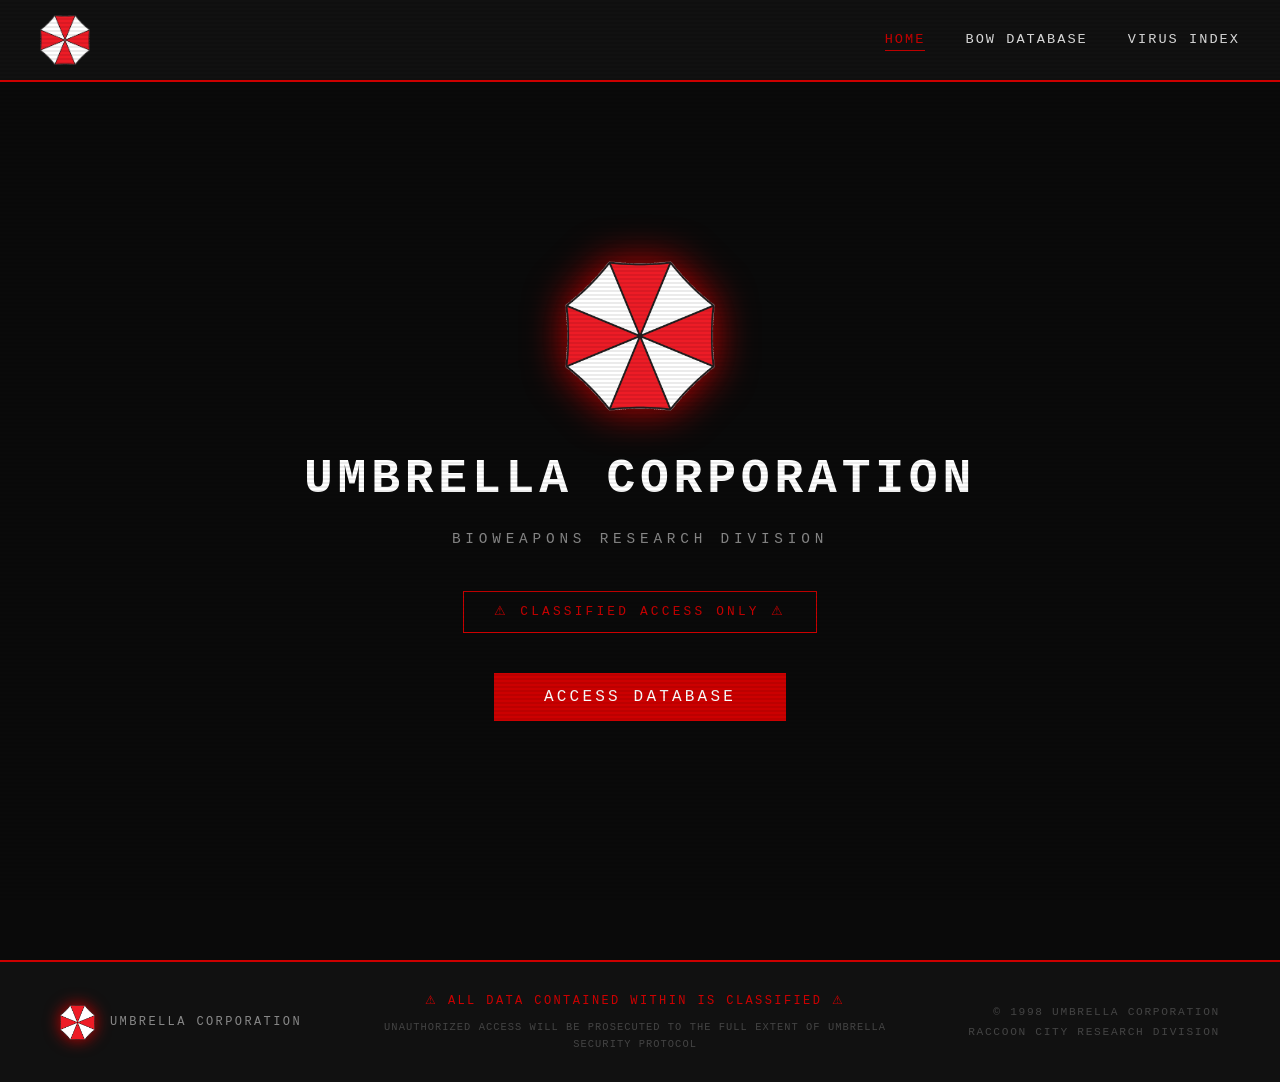
<file: index.html>
<!DOCTYPE html>
<html lang="en">
  <head>
    <meta charset="UTF-8">
    <meta name="viewport" content="width=device-width, initial-scale=1.0">
    <title>Umbrella Corporation | BOW Research Database</title>
    <link rel="stylesheet" href="style.css">
    <link rel="icon" type="image/png" href="favicon.png">
  </head>
  <body>

    <!-- Scan Lines -->
    <div class="scanlines"></div>
    <div class="glitch-overlay"></div>

    <div class="loader-screen" id="loaderScreen">
    <div class="loader-content">

      <img src="images/umbrella-logo.png" alt="Umbrella Logo" class="loader-logo">
      <h2 class="loader-title">UMBRELLA CORPORATION</h2>
      <p class="loader-subtitle">BIOWEAPONS RESEARCH DIVISION</p>

      <div class="loader-status" id="loaderStatus">INITIALIZING SECURE CONNECTION...</div>

      <div class="loader-bar-container">
        <div class="loader-bar" id="loaderBar"></div>
      </div>

      <div class="loader-percent" id="loaderPercent">0%</div>

      <div class="loader-warning">
        ⚠ AUTHORIZED PERSONNEL ONLY — ALL ACCESS IS MONITORED ⚠
      </div>

      </div>
    </div>

    <!-- Navigation Bar -->
     <nav class="navbar">
        <img src="images/umbrella-logo.png" alt="Umbrella Logo" class="nav-logo">
        <ul class="nav-links">
            <li><a href="index.html" class="active">HOME</a></li>
            <li><a href="database.html">BOW DATABASE</a></li>
            <li><a href="virus.html">VIRUS INDEX</a></li>
        </ul>
     </nav>

    <!-- Landing Screen -->
     <div class="landing">

        <!-- Umbrella Logo -->
         <div class="logo-container">
            <img src="images/umbrella-logo.png" alt="Umbrella Corporation Logo">
         </div>

        <!-- Company Title -->
        <h1 class="company-title">Umbrella Corporation</h1>
        <p class="company-subtitle">Bioweapons Research Division</p>

        <div class="warning-badge">
          ⚠ CLASSIFIED ACCESS ONLY ⚠
        </div>

        <!-- Enter Button -->
        <button class="enter-btn" href="database.html">ACCESS DATABASE</button>

     </div>

     <!-- Footer -->
     <footer class="footer">
      <div class="footer-logo">
        <img src="images/umbrella-logo.png" alt="Umbrella Logo">
        <span>UMBRELLA CORPORATION</span>
      </div>
      <div class="footer-middle">
        <p class="footer-classified">⚠ ALL DATA CONTAINED WITHIN IS CLASSIFIED ⚠</p>
        <p class="footer-sub">UNAUTHORIZED ACCESS WILL BE PROSECUTED TO THE FULL EXTENT OF UMBRELLA SECURITY PROTOCOL</p>
      </div>
      <div class="footer-copy">
        <p>© 1998 UMBRELLA CORPORATION</p>
        <p>RACCOON CITY RESEARCH DIVISION</p>
      </div>
     </footer>

<script>
  const overlay = document.querySelector('.glitch-overlay');
  const loaderScreen = document.getElementById('loaderScreen');
  const loaderBar = document.getElementById('loaderBar');
  const loaderPercent = document.getElementById('loaderPercent');
  const loaderStatus = document.getElementById('loaderStatus');

  // Glitch in on page load
  overlay.classList.add('glitch-in');

  // Fake system messages during loading
  const statusMessages = [
    'INITIALIZING SECURE CONNECTION...',
    'VERIFYING CLEARANCE LEVEL...',
    'DECRYPTING DATABASE ACCESS...',
    'LOADING BOW RESEARCH FILES...',
    'BYPASSING SECURITY PROTOCOLS...',
    'ACCESS GRANTED. LOADING DATABASE...'
  ];

  // Enter button click
  document.querySelector('.enter-btn').addEventListener('click', function() {

    // Show loader
    loaderScreen.classList.add('active');

    let progress = 0;
    let messageIndex = 0;

    // Update status message every 700ms
    const messageInterval = setInterval(() => {
      if (messageIndex < statusMessages.length - 1) {
        messageIndex++;
        loaderStatus.textContent = statusMessages[messageIndex];
      }
    }, 700);

    // Fill progress bar
    const progressInterval = setInterval(() => {

      // Random increment for organic feel
      progress += Math.random() * 3 + 0.5;

      if (progress >= 100) {
        progress = 100;
        clearInterval(progressInterval);
        clearInterval(messageInterval);

        loaderBar.style.width = '100%';
        loaderPercent.textContent = '100%';
        loaderStatus.textContent = 'ACCESS GRANTED. LOADING DATABASE...';

        // Trigger glitch out then navigate
        setTimeout(() => {
          overlay.classList.remove('glitch-in');
          overlay.classList.add('active', 'glitch-out');
          setTimeout(() => {
            window.location.href = 'database.html';
          }, 500);
        }, 1200);

        return;
      }

      loaderBar.style.width = progress + '%';
      loaderPercent.textContent = Math.floor(progress) + '%';

    }, 100);
  });

  // Glitch transition for all other links
  document.querySelectorAll('a').forEach(link => {
    link.addEventListener('click', function(e) {
      const href = this.getAttribute('href');
      if (!href || href.startsWith('http')) return;
      e.preventDefault();
      overlay.classList.remove('glitch-in');
      overlay.classList.add('active', 'glitch-out');
      setTimeout(() => {
        window.location.href = href;
      }, 500);
    });
  });
</script>
  </body>
</html>
</file>
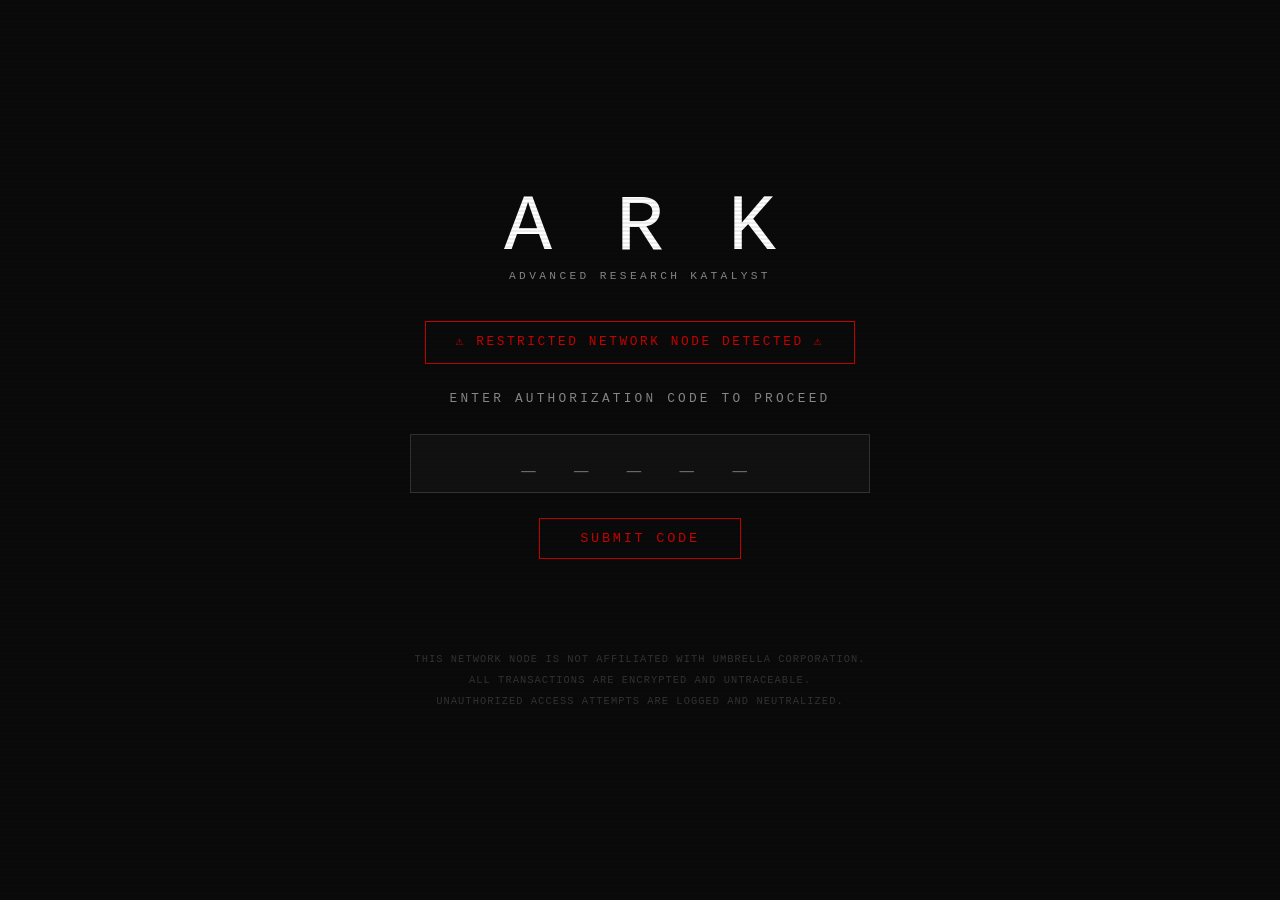
<file: ark-lab.html>
<!DOCTYPE html>
<html lang="en">
  <head>
    <meta charset="UTF-8">
    <meta name="viewport" content="width=device-width, initial-scale=1.0">
    <title>ARK Laboratory | Restricted Access</title>
    <link rel="stylesheet" href="style.css">
  </head>
  <body>
    
    <!-- Screen Styling -->
    <div class="scanlines"></div>
    <div class="glitch-overlay"></div> 


    <div class="ark-gate" id="artGate">
      <div class="ark-gate-content">

        <!-- Ark Logo -->
        <div class="ark-logo">
          <p class="ark-logo-text">ARK</p>
          <p class="ark-logo-sub">ADVANCED RESEARCH KATALYST</p>
        </div>

        <!-- Warning -->
        <div class="ark-warning">
          ⚠ RESTRICTED NETWORK NODE DETECTED ⚠
        </div>

        <!-- Instruction -->
        <p class="ark-instruction">ENTER AUTHORIZATION CODE TO PROCEED</p>

        <!-- Input -->
        <div class="ark-input-container">
          <input 
            type="password"
            id="arkInput"
            class="ark-input"
            maxlength="10"
            placeholder="_ _ _ _ _"
            autocomplete="off">
        </div>

        <!-- Submit Button -->
        <button class="ark-submit-btn" id="arkSubmit">SUBMIT CODE</button>

        <!-- Feedback Message -->
        <div class="ark-feedback" id="arkFeedback"></div>

        <!-- Disclaimer -->
        <p class="ark-disclaimer">
          THIS NETWORK NODE IS NOT AFFILIATED WITH UMBRELLA CORPORATION.<br>
          ALL TRANSACTIONS ARE ENCRYPTED AND UNTRACEABLE. <br>
          UNAUTHORIZED ACCESS ATTEMPTS ARE LOGGED AND NEUTRALIZED.
        </p>
      </div>
    </div>
    <script>
      const overlay = document.querySelector('.glitch-overlay');
      overlay.classList.add('glitch-in');

      const SECRET_CODE = 'HOPE';

      const arkInput = document.getElementById('arkInput');
      const arkSubmit = document.getElementById('arkSubmit');
      const arkFeedback = document.getElementById('arkFeedback');
      const arkGate = document.getElementById('arkGate');

      // Allow Enter key to submit
      arkInput.addEventListener('keydown', function(e) {
        if (e.key === 'Enter') checkCode();
      });

      arkSubmit.addEventListener('click', checkCode);

      function checkCode() {
        const input = arkInput.value.toUpperCase().trim();

        if (input === SECRET_CODE){

          //Correct code - access granted sequence
          arkFeedback.className = 'ark-feedback success';
          arkFeedback.textContent = '✓ CODE ACCEPTED — DECRYPTING ACCESS...';

          arkSubmit.disabled = true;
          arkInput,disabled = true;

          setTimeout(() => {
            arkFeedback.textContent = '✓ IDENTITY VERIFIED — LOADING CATALOG...'
          }, 800);

          setTimeout(() => {
            arkFeedback.textContent = '✓ WELCOME TO ARK LABORATORY...'
          }, 1600);
          
          setTimeout(() =>{
            // Glitch out then show shop
            overlay.classList.remove('glitch-in');
            overlay.classList.add('active', 'glitch-out');
            setTimeout(() => {
              window.location.href = 'ark-shop.html';
            }, 500);
          }, 2400);

        } else {

          // Wrong code - access denied
          arkFeedback.className = 'ark-feedback error';
          arkFeedback.textContent = '✗ INVALID CODE — ACCESS DENIED';

          arkInput.classList.add('shake');
          setTimeout(() => {
            arkInput.classList.remove('shake');
            arkInput.value = '';
          }, 600);
        }
      }
          // Glitch transition for any links
          document.querySelectorAll('a').forEach(link => {
            link.addEventListener('click', function(e) {
              const href = this.getAttribute('href');
              if (!href || href.startsWith('http')) return;
              e.preventDefault();
              overlay.classList.remove('glitch-in');
              overlay.classList.add('active', 'glitch-out');
              setTimeout(() => {
                window.location.href = href;
              }, 500);
            });
          });
    </script>
  </body>
</html>
</file>
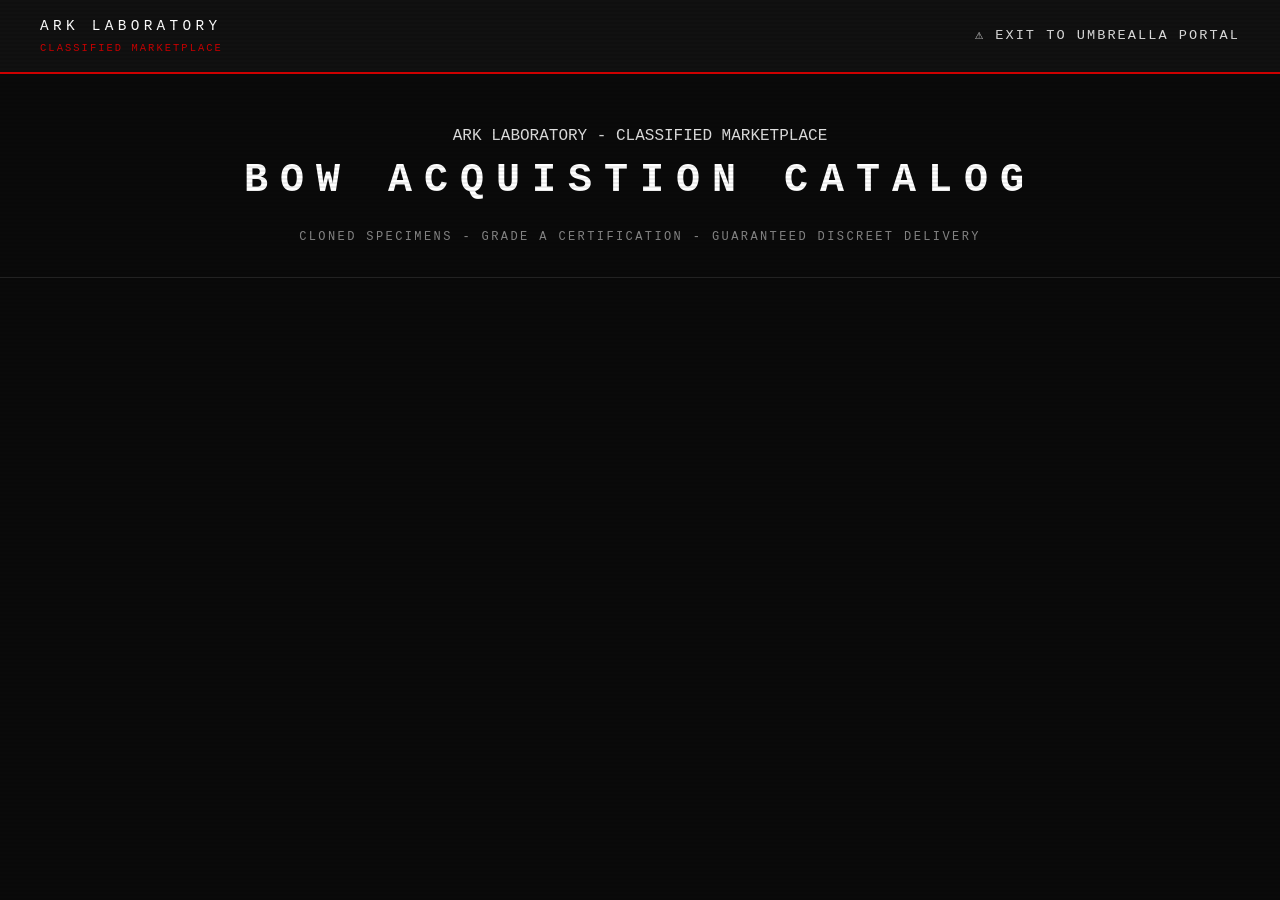
<file: ark-shop.html>
<!DOCTYPE html>
<html lang="en">
  <head>
    <meta charset="UTF-8">
    <meta name="viewport" content="width=device-width, initial-scale=1.0">
    <title>ARK Laboratory | BOW Acquistion Catalog</title>
    <link rel="stylesheet" href="style.css">
  </head>
  <body>
    
    <div class="scanlines"></div>
    <div class="glitch-overlay"></div>

    <!-- Minimal Navbar -->
     <nav class="navbar">
        <div class="ark-nav-brand">
            <p class="ark-nav-title">ARK LABORATORY</p>
            <p class="ark-nav-sub">CLASSIFIED MARKETPLACE</p>
        </div>
        <ul class="nav-links">
            <li><a href="index.html">⚠ EXIT TO UMBREALLA PORTAL</a></li>
        </ul>
     </nav>

     <!-- Shop Header -->
      <div class="ark-shop-header">
        <p class="ark-hop-label">ARK LABORATORY - CLASSIFIED MARKETPLACE</p>
        <h1 class="ark-shop-title">BOW ACQUISTION CATALOG</h1>
        <p class="ark-shop-sub">CLONED SPECIMENS - GRADE A CERTIFICATION - GUARANTEED DISCREET DELIVERY</p>
      </div>
  </body>
</html>
</file>
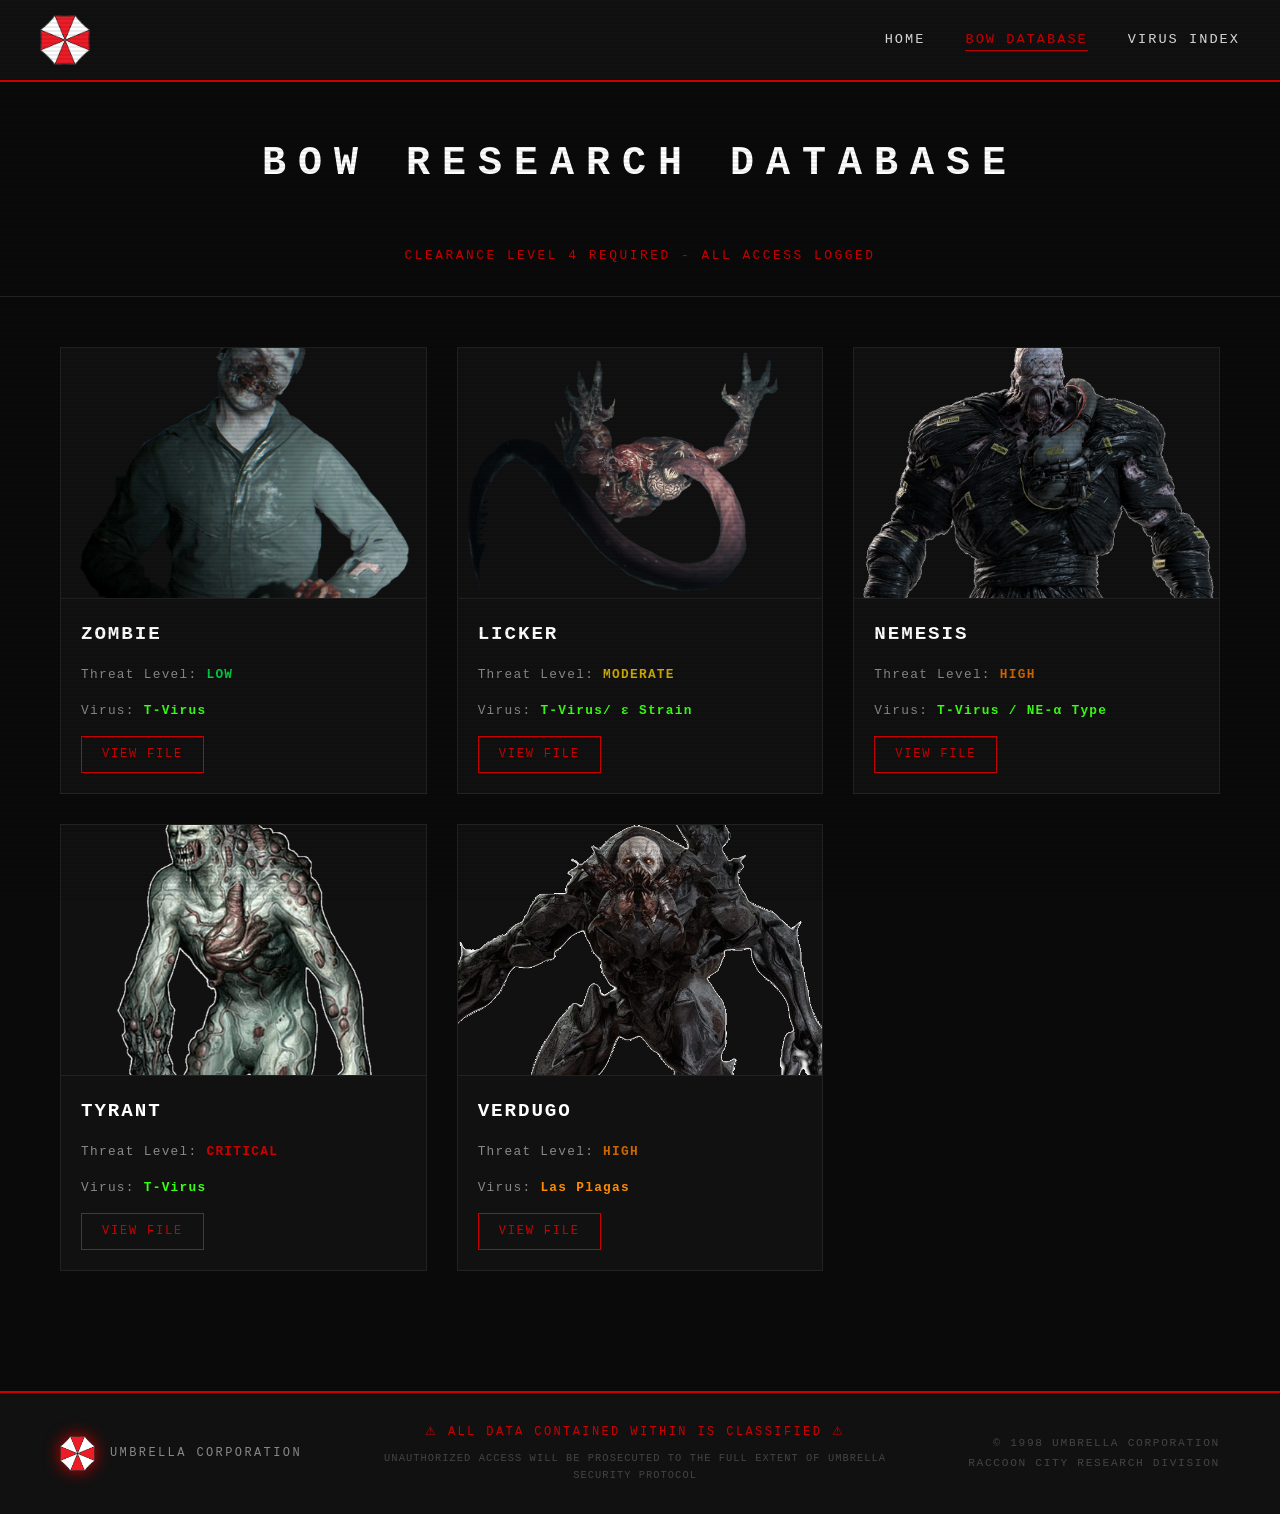
<file: database.html>
<!DOCTYPE html>
<html lang="en">
    <head>
      <meta charset="UTF-8">
      <meta name="viewport" content="width=device-width, initial-scale=1.0">
      <title>Umbrella Corporation | BOW Research Database</title>
      <link rel="stylesheet" href="style.css">
      <link rel="icon" type="image/png" href="favicon.png">
    </head>
    <body>

      <!-- Scan Lines -->
      <div class="scanlines"></div>
      <div class="glitch-overlay"></div>

      <!-- Navigation Bar -->
      <nav class="navbar">
        <a href="index.html"><img src="images/umbrella-logo.png" alt="Umbrella Logo" class="nav-logo"></a>
        <ul class="nav-links">
          <li><a href="index.html">HOME</a></li>
          <li><a href="database.html" class="active">BOW DATABASE</a></li>
          <li><a href="virus.html">VIRUS INDEX</a></li>
        </ul>
      </nav>

      <!-- Page Header -->
      <div class="page-header">
        <h1>BOW Research Database</h1>
        <p>CLEARANCE LEVEL 4 REQUIRED - ALL ACCESS LOGGED</p>
      </div>

      <!-- Creature Grid -->
      <div class="creature-grid">

          <!-- Zombie Card -->
          <div class="creature-card">
            <img src="images/zombie.png" alt="Zombie">
            <div class="card-info">
                <h2>Zombie</h2>
                <p class="threat-level">Threat Level: <span class="low">LOW</span></p>
                <p class="virus-origin">Virus: <a href="virus.html#t-virus" class="virus-t">T-Virus</a></p>
                <a href="zombie.html" class="view-file-btn">VIEW FILE</a>
            </div>
          </div>

          <!-- Licker Card -->
          <div class="creature-card">
            <img src="images/licker.png" alt="Licker">
            <div class="card-info">
                <h2>Licker</h2>
                <p class="threat-level">Threat Level: <span class="moderate">MODERATE</span></p>
                <p class="virus-origin">Virus: <a href="virus.html#t-virus" class="virus-t">T-Virus/ ε Strain</a></p>
                <a href="licker.html" class="view-file-btn">VIEW FILE</a>
            </div>
          </div>

          <!-- Nemesis Card -->
          <div class="creature-card">
            <img src="images/nemesis.png" alt="Nemesis">
            <div class="card-info">
                <h2>Nemesis</h2>
                <p class="threat-level">Threat Level: <span class="high">HIGH</span></p>
                <p class="virus-origin"> Virus: <a href="virus.html#t-virus" class="virus-t">T-Virus / NE-α Type</a></p>
                <a href="nemesis.html" class="view-file-btn">VIEW FILE</a>
            </div>
          </div>

          <!-- Tyrant Card -->
          <div class="creature-card">
            <img src="images/tyrant.png" alt="Tyrant">
            <div class="card-info">
                <h2>Tyrant</h2>
                <p class="threat-level">Threat Level: <span class="critical">CRITICAL</span></p>
                <p class="virus-origin">Virus: <a href="virus.html#t-virus" class="virus-t">T-Virus</a></p>
                <a href="tyrant.html" class="view-file-btn">VIEW FILE</a>
            </div>
          </div>

          <!-- Verdugo Card -->
          <div class="creature-card">
          <img src="images/verdugo.png" alt="Verdugo">
          <div class="card-info">
             <h2>Verdugo</h2>
              <p class="threat-level">Threat Level: <span class="high">HIGH</span></p>
              <p class="virus-origin">Virus: <a href="virus.html#las-plagas" class="virus-plagas">Las Plagas</a></p>
              <a href="verdugo.html" class="view-file-btn">VIEW FILE</a>
          </div>
        </div>

      </div>

    <!-- Footer -->
     <footer class="footer">
      <div class="footer-logo">
        <img src="images/umbrella-logo.png" alt="Umbrella Logo">
        <span>UMBRELLA CORPORATION</span>
      </div>
      <div class="footer-middle">
        <p class="footer-classified">⚠ ALL DATA CONTAINED WITHIN IS CLASSIFIED ⚠</p>
        <p class="footer-sub">UNAUTHORIZED ACCESS WILL BE PROSECUTED TO THE FULL EXTENT OF UMBRELLA SECURITY PROTOCOL</p>
      </div>
      <div class="footer-copy">
        <p>© 1998 UMBRELLA CORPORATION</p>
        <p>RACCOON CITY RESEARCH DIVISION</p>
      </div>
     </footer>
     
     <script>
       const overlay = document.querySelector('.glitch-overlay');

       // Glitch in on page load
       overlay.classList.add('glitch-in');

       // Glitch transition for all links
       document.querySelectorAll('a').forEach(link => {
        link.addEventListener('click', function(e) {
          const href = this.getAttribute('href');
            if (!href || href.startsWith('http')) return;
            e.preventDefault();
            overlay.classList.remove('glitch-in');
            overlay.classList.add('active', 'glitch-out');
            setTimeout(() => {
               window.location.href = href;
      }, 500);
    });
  });
</script>

    </body>
</html>
</file>
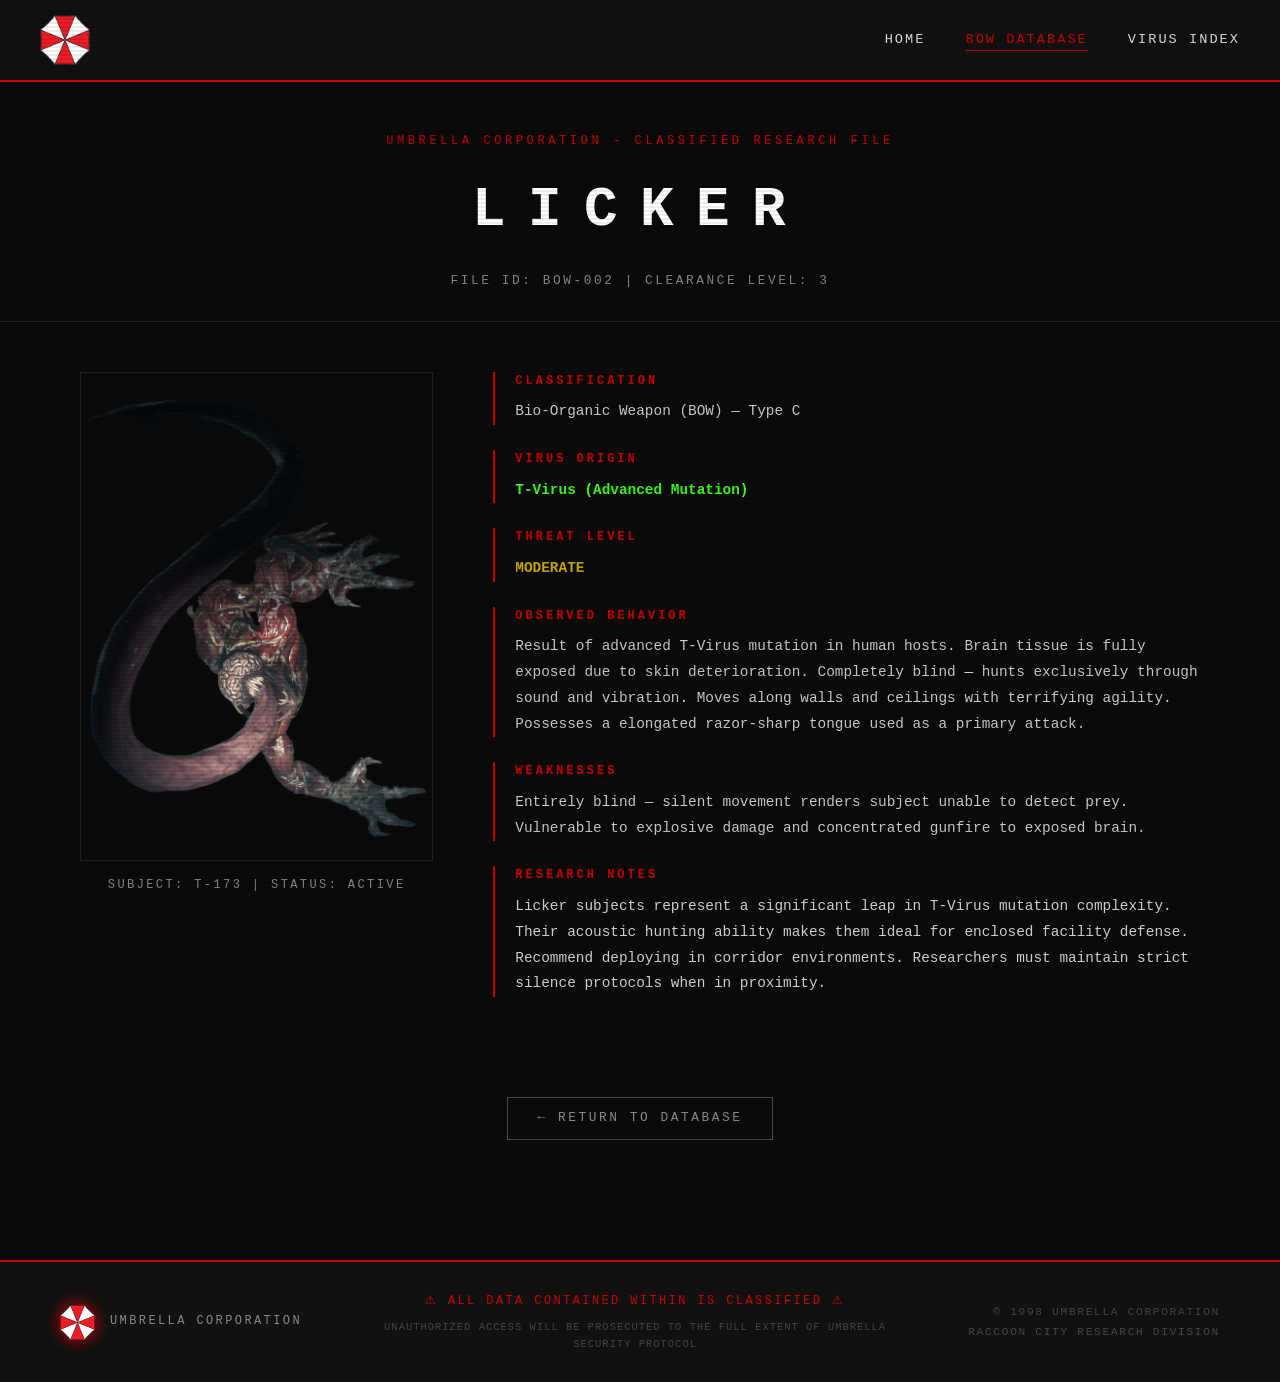
<file: licker.html>
<!DOCTYPE html>
<html lang="en">
  <head>
    <meta charset="UTF-8">
    <meta name="viewport" content="width=device-width, initial-scale=1.0">
    <title>Umbrella Corporation | Licker Research File</title>
    <link rel="stylesheet" href="style.css">
        <link rel="icon" type="image/png" href="favicon.png">
  </head>
  <body>

    <!-- Scan Lines -->
    <div class="scanlines"></div>
    <div class="glitch-overlay"></div>

    <!-- Navigation Bar -->
    <nav class="navbar">
      <a href="index.html"><img src="images/umbrella-logo.png" alt="Umbrella Logo" class="nav-logo"></a>
      <ul class="nav-links">
        <li><a href="index.html">HOME</a></li>
        <li><a href="database.html" class="active">BOW DATABASE</a></li>
        <li><a href="virus.html">VIRUS INDEX</a></li>
      </ul>
    </nav>

    <!-- File Header -->
    <div class="file-header">
      <p class="file-label">UMBRELLA CORPORATION - CLASSIFIED RESEARCH FILE</p>
      <h1 class="creature-name">LICKER</h1>
      <p class="file-id">FILE ID: BOW-002 | CLEARANCE LEVEL: 3</p>
    </div>

    <!-- Main Content -->
     <div class="file-content">

      <!-- Left Column - Image -->
      <div class="file-image">
        <img src="images/licker-full.png" alt="Licker">
        <p class="image-caption">SUBJECT: T-173 | STATUS: ACTIVE</p>
      </div>

      <!-- Right Column - Data -->
      <div class="file-data">

        <div class="data-block">
          <h3>CLASSIFICATION</h3>
          <p>Bio-Organic Weapon (BOW) — Type C</p>
        </div>

        <div class="data-block">
          <h3>VIRUS ORIGIN</h3>
          <p><a href="virus.html#t-virus" class="virus-t">T-Virus (Advanced Mutation)</a></p>
        </div>

        <div class="data-block">
          <h3>THREAT LEVEL</h3>
          <p class="moderate">MODERATE</p>
        </div>

        <div class="data-block">
          <h3>OBSERVED BEHAVIOR</h3>
          <p>Result of advanced T-Virus mutation in human hosts. Brain tissue is fully exposed due to skin deterioration. Completely blind — hunts exclusively through sound and vibration. Moves along walls and ceilings with terrifying agility. Possesses a elongated razor-sharp tongue used as a primary attack.</p>
        </div>

        <div class="data-block">
          <h3>WEAKNESSES</h3>
          <p>Entirely blind — silent movement renders subject unable to detect prey. Vulnerable to explosive damage and concentrated gunfire to exposed brain.</p>
        </div>

        <div class="data-block">
            <h3>RESEARCH NOTES</h3>
            <p>Licker subjects represent a significant leap in T-Virus mutation complexity. Their acoustic hunting ability makes them ideal for enclosed facility defense. Recommend deploying in corridor environments. Researchers must maintain strict silence protocols when in proximity.</p>
        </div>

      </div>
     </div>

     <!-- Back Button -->
     <div class="back-btn-container">
        <a href="database.html" class="back-btn">← RETURN TO DATABASE</a>
     </div>
     
     <!-- Footer -->
     <footer class="footer">
      <div class="footer-logo">
        <img src="images/umbrella-logo.png" alt="Umbrella Logo">
        <span>UMBRELLA CORPORATION</span>
      </div>
      <div class="footer-middle">
        <p class="footer-classified">⚠ ALL DATA CONTAINED WITHIN IS CLASSIFIED ⚠</p>
        <p class="footer-sub">UNAUTHORIZED ACCESS WILL BE PROSECUTED TO THE FULL EXTENT OF UMBRELLA SECURITY PROTOCOL</p>
      </div>
      <div class="footer-copy">
        <p>© 1998 UMBRELLA CORPORATION</p>
        <p>RACCOON CITY RESEARCH DIVISION</p>
      </div>
     </footer>

     <script>
       const overlay = document.querySelector('.glitch-overlay');

       // Glitch in on page load
       overlay.classList.add('glitch-in');

       // Glitch transition for all links
       document.querySelectorAll('a').forEach(link => {
        link.addEventListener('click', function(e) {
          const href = this.getAttribute('href');
            if (!href || href.startsWith('http')) return;
            e.preventDefault();
            overlay.classList.remove('glitch-in');
            overlay.classList.add('active', 'glitch-out');
            setTimeout(() => {
               window.location.href = href;
      }, 500);
    });
  });
</script>

  </body>
</html>
</file>
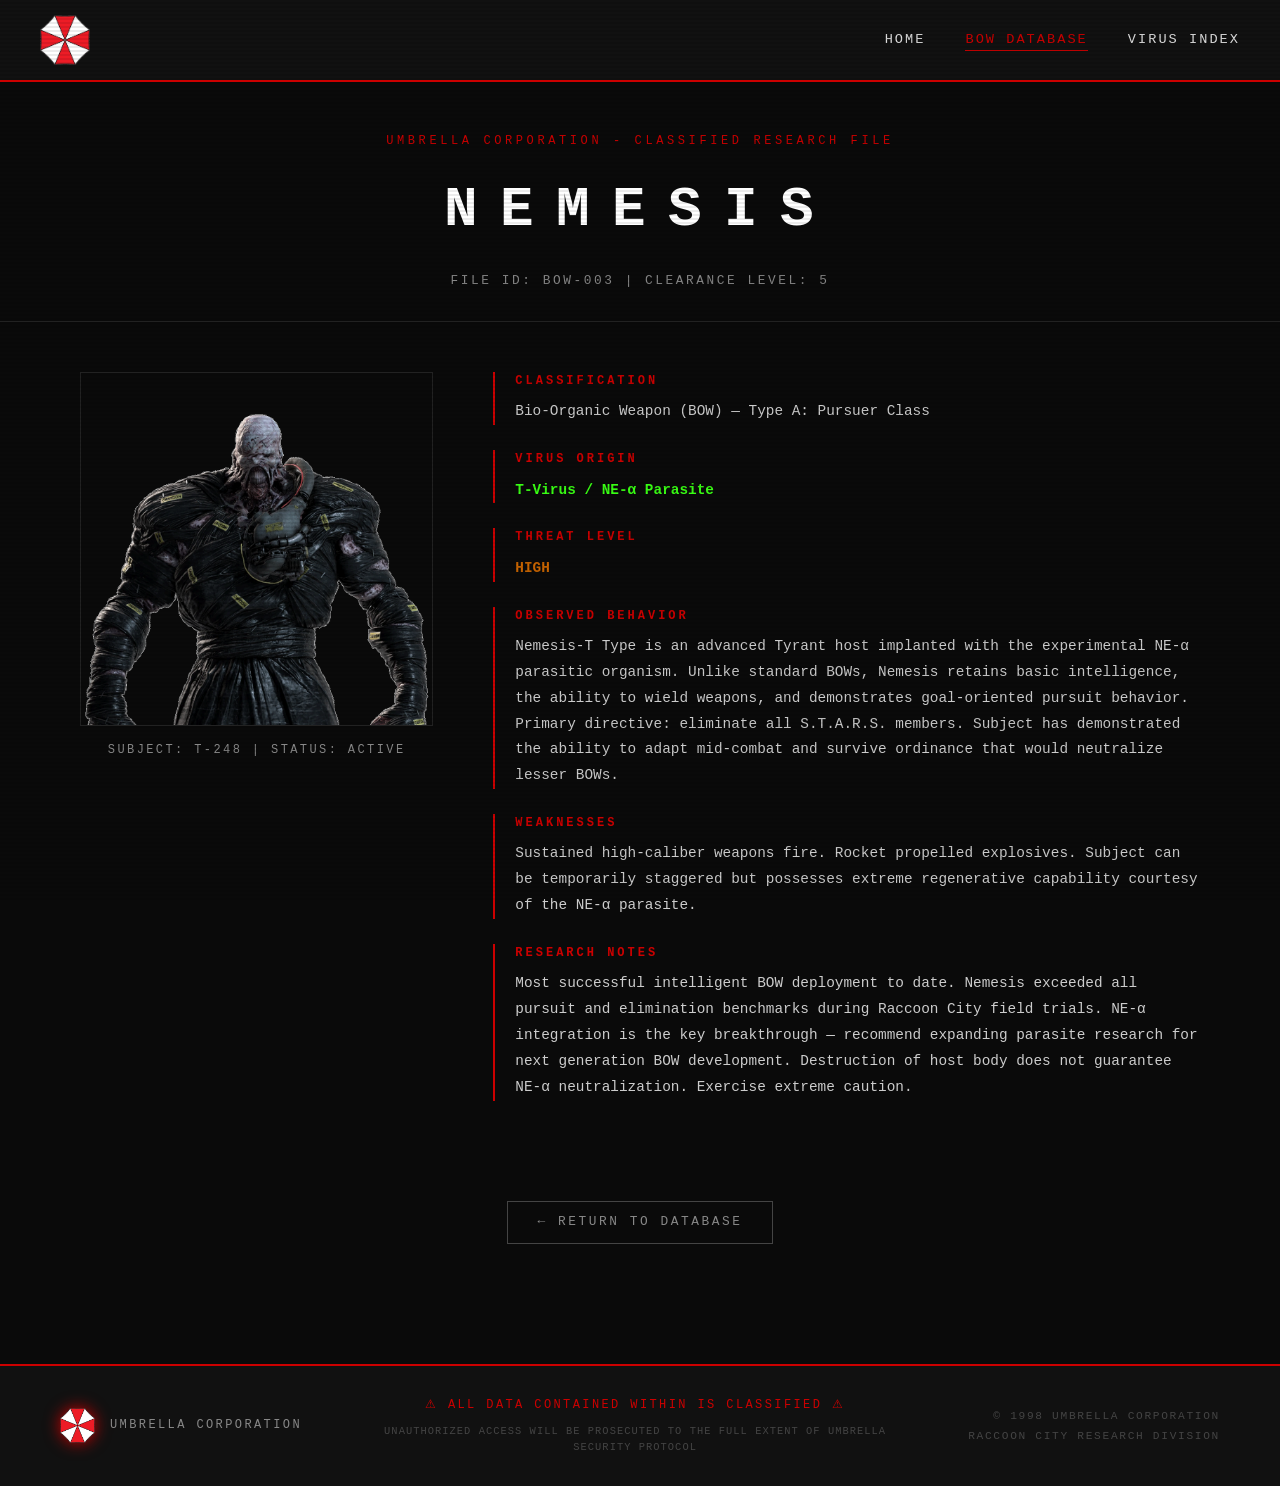
<file: nemesis.html>
<!DOCTYPE html>
<html lang="en">
  <head>
    <meta charset="UTF-8">
    <meta name="viewport" content="width=device-width, initial-scale=1.0">
    <title>Umbrella Corporation | Nemesis Research File</title>
    <link rel="stylesheet" href="style.css">
    <link rel="icon" type="image/png" href="favicon.png">
  </head>
  <body>

    <!-- Scan Lines -->
    <div class="scanlines"></div>
    <div class="glitch-overlay"></div>
    

    <!-- Navigation Bar -->
    <nav class="navbar">
      <a href="index.html"><img src="images/umbrella-logo.png" alt="Umbrella Logo" class="nav-logo"></a>
      <ul class="nav-links">
        <li><a href="index.html">HOME</a></li>
        <li><a href="database.html" class="active">BOW DATABASE</a></li>
        <li><a href="virus.html">VIRUS INDEX</a></li>
      </ul>
    </nav>

    <!-- File Header -->
    <div class="file-header">
      <p class="file-label">UMBRELLA CORPORATION - CLASSIFIED RESEARCH FILE</p>
      <h1 class="creature-name">NEMESIS</h1>
      <p class="file-id">FILE ID: BOW-003 | CLEARANCE LEVEL: 5</p>
    </div>

    <!-- Main Content -->
     <div class="file-content">

      <!-- Left Column - Image -->
      <div class="file-image">
        <img src="images/nemesis.png" alt="Nemesis">
        <p class="image-caption">SUBJECT: T-248 | STATUS: ACTIVE</p>
      </div>

      <!-- Right Column - Data -->
      <div class="file-data">

        <div class="data-block">
          <h3>CLASSIFICATION</h3>
          <p>Bio-Organic Weapon (BOW) — Type A: Pursuer Class</p>
        </div>

        <div class="data-block">
          <h3>VIRUS ORIGIN</h3>
          <p><a href="virus.html#t-virus" class="virus-t">T-Virus / NE-α Parasite</a></p>
        </div>

        <div class="data-block">
          <h3>THREAT LEVEL</h3>
          <p class="high">HIGH</p>
        </div>

        <div class="data-block">
          <h3>OBSERVED BEHAVIOR</h3>
          <p>Nemesis-T Type is an advanced Tyrant host implanted with the experimental NE-α parasitic organism. Unlike standard BOWs, Nemesis retains basic intelligence, the ability to wield weapons, and demonstrates goal-oriented pursuit behavior. Primary directive: eliminate all S.T.A.R.S. members. Subject has demonstrated the ability to adapt mid-combat and survive ordinance that would neutralize lesser BOWs.</p>
        </div>

        <div class="data-block">
          <h3>WEAKNESSES</h3>
          <p>Sustained high-caliber weapons fire. Rocket propelled explosives. Subject can be temporarily staggered but possesses extreme regenerative capability courtesy of the NE-α parasite.</p>
        </div>

        <div class="data-block">
            <h3>RESEARCH NOTES</h3>
            <p>Most successful intelligent BOW deployment to date. Nemesis exceeded all pursuit and elimination benchmarks during Raccoon City field trials. NE-α integration is the key breakthrough — recommend expanding parasite research for next generation BOW development. Destruction of host body does not guarantee NE-α neutralization. Exercise extreme caution.</p>
        </div>

      </div>
     </div>

     <!-- Back Button -->
     <div class="back-btn-container">
        <a href="database.html" class="back-btn">← RETURN TO DATABASE</a>
     </div>
     
     <!-- Footer -->
     <footer class="footer">
      <div class="footer-logo">
        <img src="images/umbrella-logo.png" alt="Umbrella Logo">
        <span>UMBRELLA CORPORATION</span>
      </div>
      <div class="footer-middle">
        <p class="footer-classified">⚠ ALL DATA CONTAINED WITHIN IS CLASSIFIED ⚠</p>
        <p class="footer-sub">UNAUTHORIZED ACCESS WILL BE PROSECUTED TO THE FULL EXTENT OF UMBRELLA SECURITY PROTOCOL</p>
      </div>
      <div class="footer-copy">
        <p>© 1998 UMBRELLA CORPORATION</p>
        <p>RACCOON CITY RESEARCH DIVISION</p>
      </div>
     </footer>

      <script>
       const overlay = document.querySelector('.glitch-overlay');

       // Glitch in on page load
       overlay.classList.add('glitch-in');

       // Glitch transition for all links
       document.querySelectorAll('a').forEach(link => {
        link.addEventListener('click', function(e) {
          const href = this.getAttribute('href');
            if (!href || href.startsWith('http')) return;
            e.preventDefault();
            overlay.classList.remove('glitch-in');
            overlay.classList.add('active', 'glitch-out');
            setTimeout(() => {
               window.location.href = href;
      }, 500);
    });
  });
</script>

  </body>
</html>
</file>
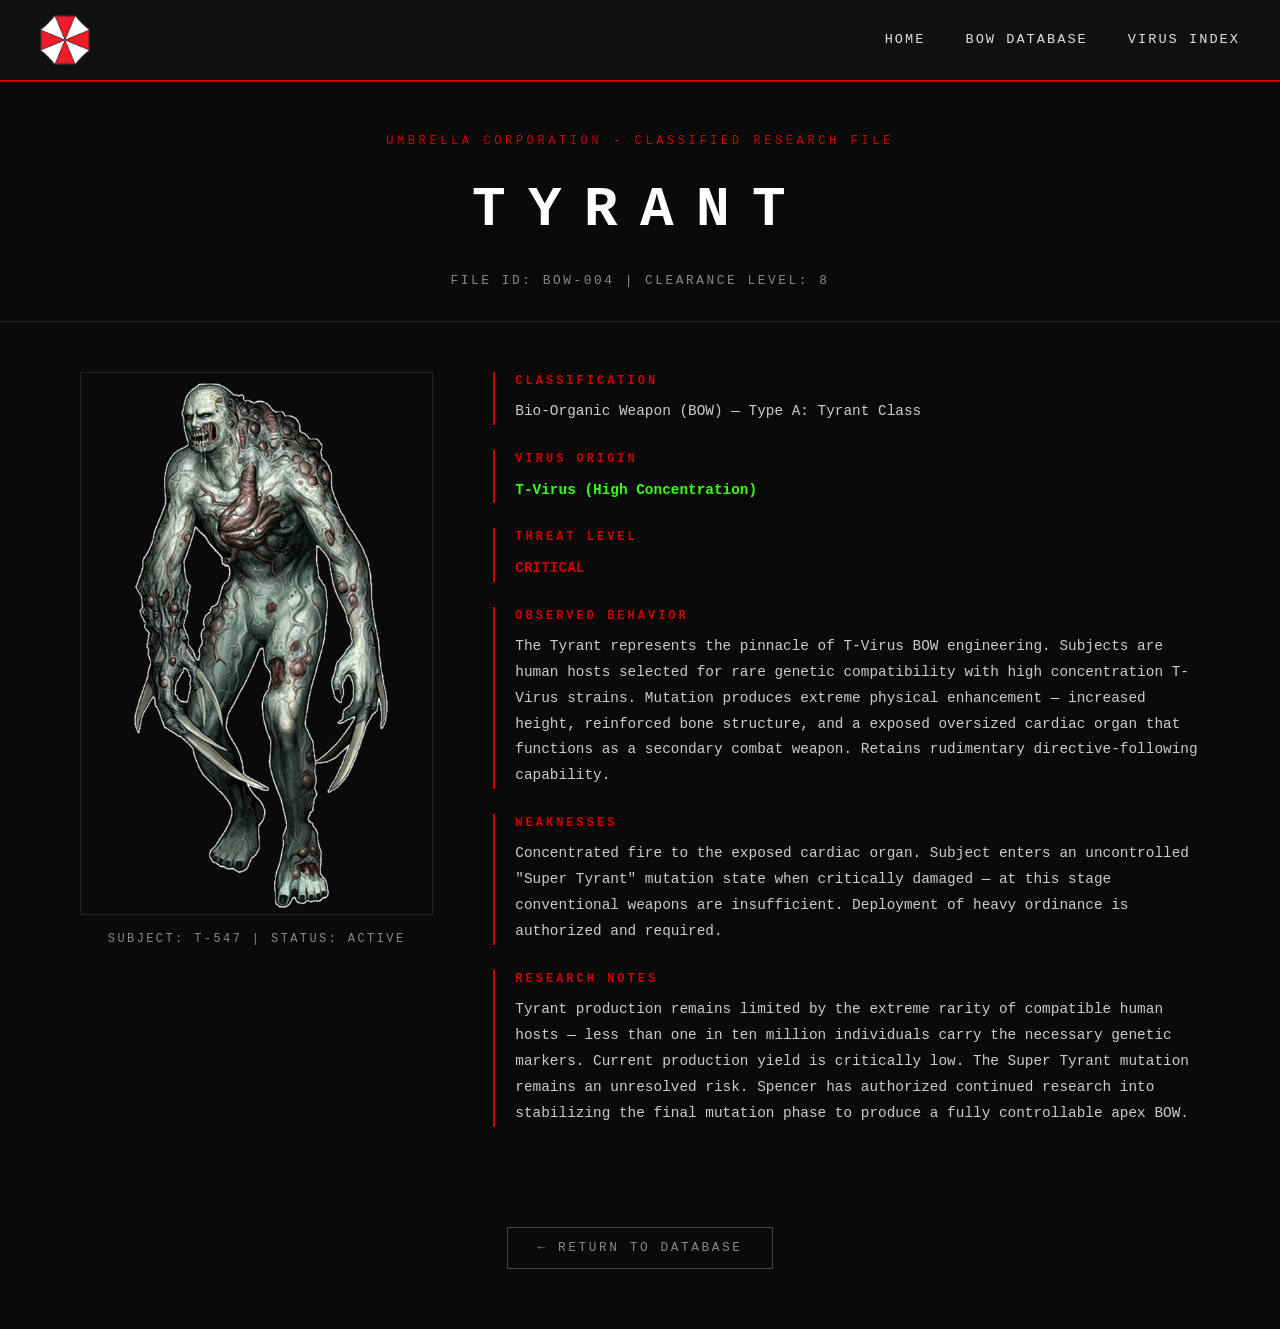
<file: tyrant.html>
<!DOCTYPE html>
<html lang="en">
  <head>
    <meta charset="UTF-8">
    <meta name="viewport" content="width=device-width, initial-scale=1.0">
    <title>Umbrella Corporation | Tyrant Research File</title>
    <link rel="stylesheet" href="style.css">
    <link rel="icon" type="image/png" href="favicon.png">
  </head>
  <body>

    <!-- Navigation Bar -->
    <nav class="navbar">
    <a href="index.html"><img src="images/umbrella-logo.png" alt="Umbrella Logo" class="nav-logo"></a>
      <ul class="nav-links">
        <li><a href="index.html">HOME</a></li>
        <li><a href="database.html">BOW DATABASE</a></li>
        <li><a href="virus.html">VIRUS INDEX</a></li>
      </ul>
    </nav>

    <!-- File Header -->
    <div class="file-header">
      <p class="file-label">UMBRELLA CORPORATION - CLASSIFIED RESEARCH FILE</p>
      <h1 class="creature-name">TYRANT</h1>
      <p class="file-id">FILE ID: BOW-004 | CLEARANCE LEVEL: 8</p>
    </div>

    <!-- Main Content -->
     <div class="file-content">

      <!-- Left Column - Image -->
      <div class="file-image">
        <img src="images/tyrant-full.png" alt="Tyrant">
        <p class="image-caption">SUBJECT: T-547 | STATUS: ACTIVE</p>
      </div>

      <!-- Right Column - Data -->
      <div class="file-data">

        <div class="data-block">
          <h3>CLASSIFICATION</h3>
          <p>Bio-Organic Weapon (BOW) — Type A: Tyrant Class</p>
        </div>

        <div class="data-block">
          <h3>VIRUS ORIGIN</h3>
          <p><a href="virus.html#t-virus" class="virus-t">T-Virus (High Concentration)</a></p>
        </div>

        <div class="data-block">
          <h3>THREAT LEVEL</h3>
          <p class="critical">CRITICAL</p>
        </div>

        <div class="data-block">
          <h3>OBSERVED BEHAVIOR</h3>
          <p>The Tyrant represents the pinnacle of T-Virus BOW engineering. Subjects are human hosts selected for rare genetic compatibility with high concentration T-Virus strains. Mutation produces extreme physical enhancement — increased height, reinforced bone structure, and a exposed oversized cardiac organ that functions as a secondary combat weapon. Retains rudimentary directive-following capability.</p>
        </div>

        <div class="data-block">
          <h3>WEAKNESSES</h3>
          <p>Concentrated fire to the exposed cardiac organ. Subject enters an uncontrolled "Super Tyrant" mutation state when critically damaged — at this stage conventional weapons are insufficient. Deployment of heavy ordinance is authorized and required.</p>
        </div>

        <div class="data-block">
            <h3>RESEARCH NOTES</h3>
            <p>Tyrant production remains limited by the extreme rarity of compatible human hosts — less than one in ten million individuals carry the necessary genetic markers. Current production yield is critically low. The Super Tyrant mutation remains an unresolved risk. Spencer has authorized continued research into stabilizing the final mutation phase to produce a fully controllable apex BOW.</p>
        </div>

      </div>
     </div>

     <!-- Back Button -->
     <div class="back-btn-container">
        <a href="database.html" class="back-btn">← RETURN TO DATABASE</a>
     </div>
     
    <script>
       const overlay = document.querySelector('.glitch-overlay');

       // Glitch in on page load
       overlay.classList.add('glitch-in');

       // Glitch transition for all links
       document.querySelectorAll('a').forEach(link => {
        link.addEventListener('click', function(e) {
          const href = this.getAttribute('href');
            if (!href || href.startsWith('http')) return;
            e.preventDefault();
            overlay.classList.remove('glitch-in');
            overlay.classList.add('active', 'glitch-out');
            setTimeout(() => {
               window.location.href = href;
      }, 500);
    });
  });
</script>


  </body>
</html>
</file>
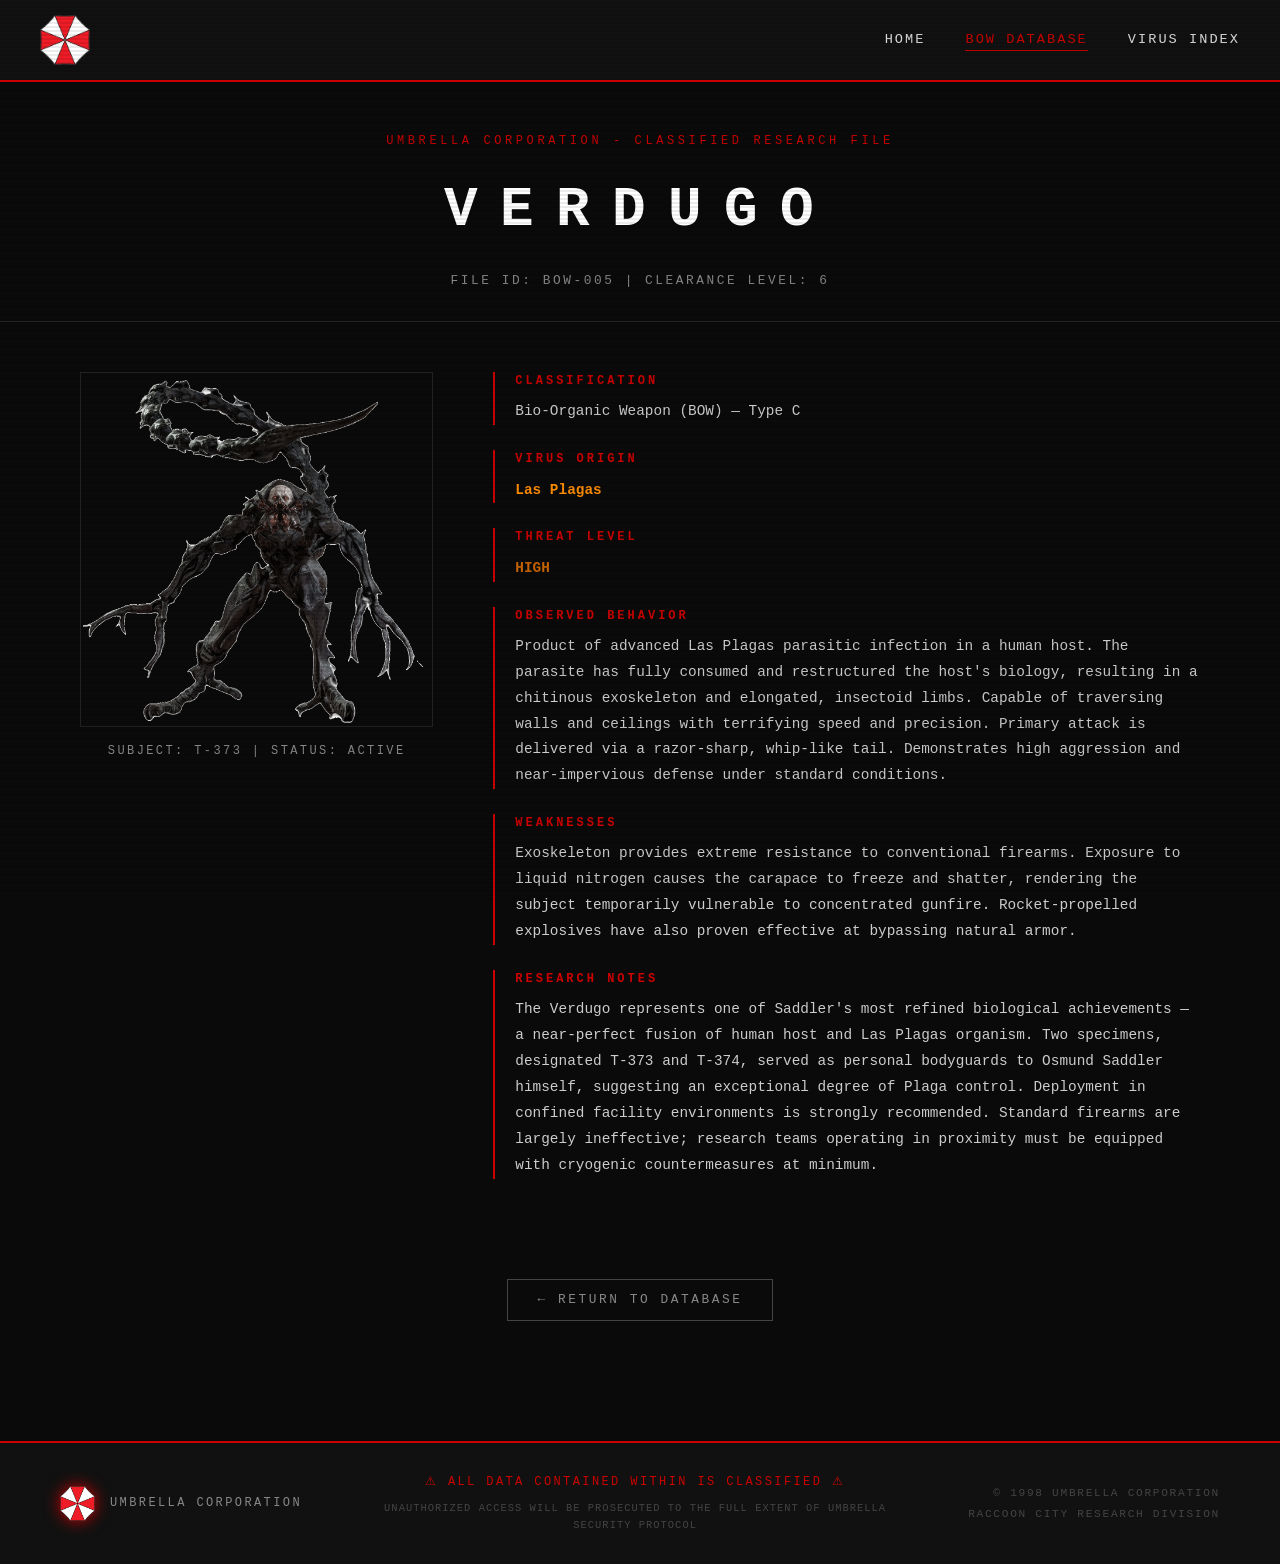
<file: verdugo.html>
<!DOCTYPE html>
<html lang="en">
  <head>
    <meta charset="UTF-8">
    <meta name="viewport" content="width=device-width, initial-scale=1.0">
    <title>Umbrella Corporation | Licker Research File</title>
    <link rel="stylesheet" href="style.css">
    <link rel="icon" type="image/png" href="/favicon.png">
  </head>
  <body>

    <!-- Scan Lines -->
    <div class="scanlines"></div>
    <div class="glitch-overlay"></div>

    <!-- Navigation Bar -->
    <nav class="navbar">
      <a href="index.html"><img src="images/umbrella-logo.png" alt="Umbrella Logo" class="nav-logo"></a>
      <ul class="nav-links">
        <li><a href="index.html">HOME</a></li>
        <li><a href="database.html" class="active">BOW DATABASE</a></li>
        <li><a href="virus.html">VIRUS INDEX</a></li>
      </ul>
    </nav>

    <!-- File Header -->
    <div class="file-header">
      <p class="file-label">UMBRELLA CORPORATION - CLASSIFIED RESEARCH FILE</p>
      <h1 class="creature-name">VERDUGO</h1>
      <p class="file-id">FILE ID: BOW-005 | CLEARANCE LEVEL: 6</p>
    </div>

    <!-- Main Content -->
     <div class="file-content">

      <!-- Left Column - Image -->
      <div class="file-image">
        <img src="images/verdugo-full.png" alt="Verdugo">
        <p class="image-caption">SUBJECT: T-373 | STATUS: ACTIVE</p>
      </div>

      <!-- Right Column - Data -->
      <div class="file-data">

        <div class="data-block">
          <h3>CLASSIFICATION</h3>
          <p>Bio-Organic Weapon (BOW) — Type C</p>
        </div>

        <div class="data-block">
          <h3>VIRUS ORIGIN</h3>
          <p><a href="virus.html#las-plagas" class="virus-plagas">Las Plagas</a></p>
        </div>

        <div class="data-block">
          <h3>THREAT LEVEL</h3>
          <p class="high">HIGH</p>
        </div>

        <div class="data-block">
          <h3>OBSERVED BEHAVIOR</h3>
          <p>Product of advanced Las Plagas parasitic infection in a human host. The parasite has fully consumed and restructured the host's biology, resulting in a chitinous exoskeleton and elongated, insectoid limbs. Capable of traversing walls and ceilings with terrifying speed and precision. Primary attack is delivered via a razor-sharp, whip-like tail. Demonstrates high aggression and near-impervious defense under standard conditions.</p>
        </div>

        <div class="data-block">
          <h3>WEAKNESSES</h3>
          <p>Exoskeleton provides extreme resistance to conventional firearms. Exposure to liquid nitrogen causes the carapace to freeze and shatter, rendering the subject temporarily vulnerable to concentrated gunfire. Rocket-propelled explosives have also proven effective at bypassing natural armor.</p>
        </div>

        <div class="data-block">
            <h3>RESEARCH NOTES</h3>
            <p>The Verdugo represents one of Saddler's most refined biological achievements — a near-perfect fusion of human host and Las Plagas organism. Two specimens, designated T-373 and T-374, served as personal bodyguards to Osmund Saddler himself, suggesting an exceptional degree of Plaga control. Deployment in confined facility environments is strongly recommended. Standard firearms are largely ineffective; research teams operating in proximity must be equipped with cryogenic countermeasures at minimum.</p>
        </div>

      </div>
     </div>

     <!-- Back Button -->
     <div class="back-btn-container">
        <a href="database.html" class="back-btn">← RETURN TO DATABASE</a>
     </div>
     
     <!-- Footer -->
     <footer class="footer">
      <div class="footer-logo">
        <img src="images/umbrella-logo.png" alt="Umbrella Logo">
        <span>UMBRELLA CORPORATION</span>
      </div>
      <div class="footer-middle">
        <p class="footer-classified">⚠ ALL DATA CONTAINED WITHIN IS CLASSIFIED ⚠</p>
        <p class="footer-sub">UNAUTHORIZED ACCESS WILL BE PROSECUTED TO THE FULL EXTENT OF UMBRELLA SECURITY PROTOCOL</p>
      </div>
      <div class="footer-copy">
        <p>© 1998 UMBRELLA CORPORATION</p>
        <p>RACCOON CITY RESEARCH DIVISION</p>
      </div>
     </footer>

     <script>
       const overlay = document.querySelector('.glitch-overlay');

       // Glitch in on page load
       overlay.classList.add('glitch-in');

       // Glitch transition for all links
       document.querySelectorAll('a').forEach(link => {
        link.addEventListener('click', function(e) {
          const href = this.getAttribute('href');
            if (!href || href.startsWith('http')) return;
            e.preventDefault();
            overlay.classList.remove('glitch-in');
            overlay.classList.add('active', 'glitch-out');
            setTimeout(() => {
               window.location.href = href;
      }, 500);
    });
  });
</script>

  </body>
</html>
</file>
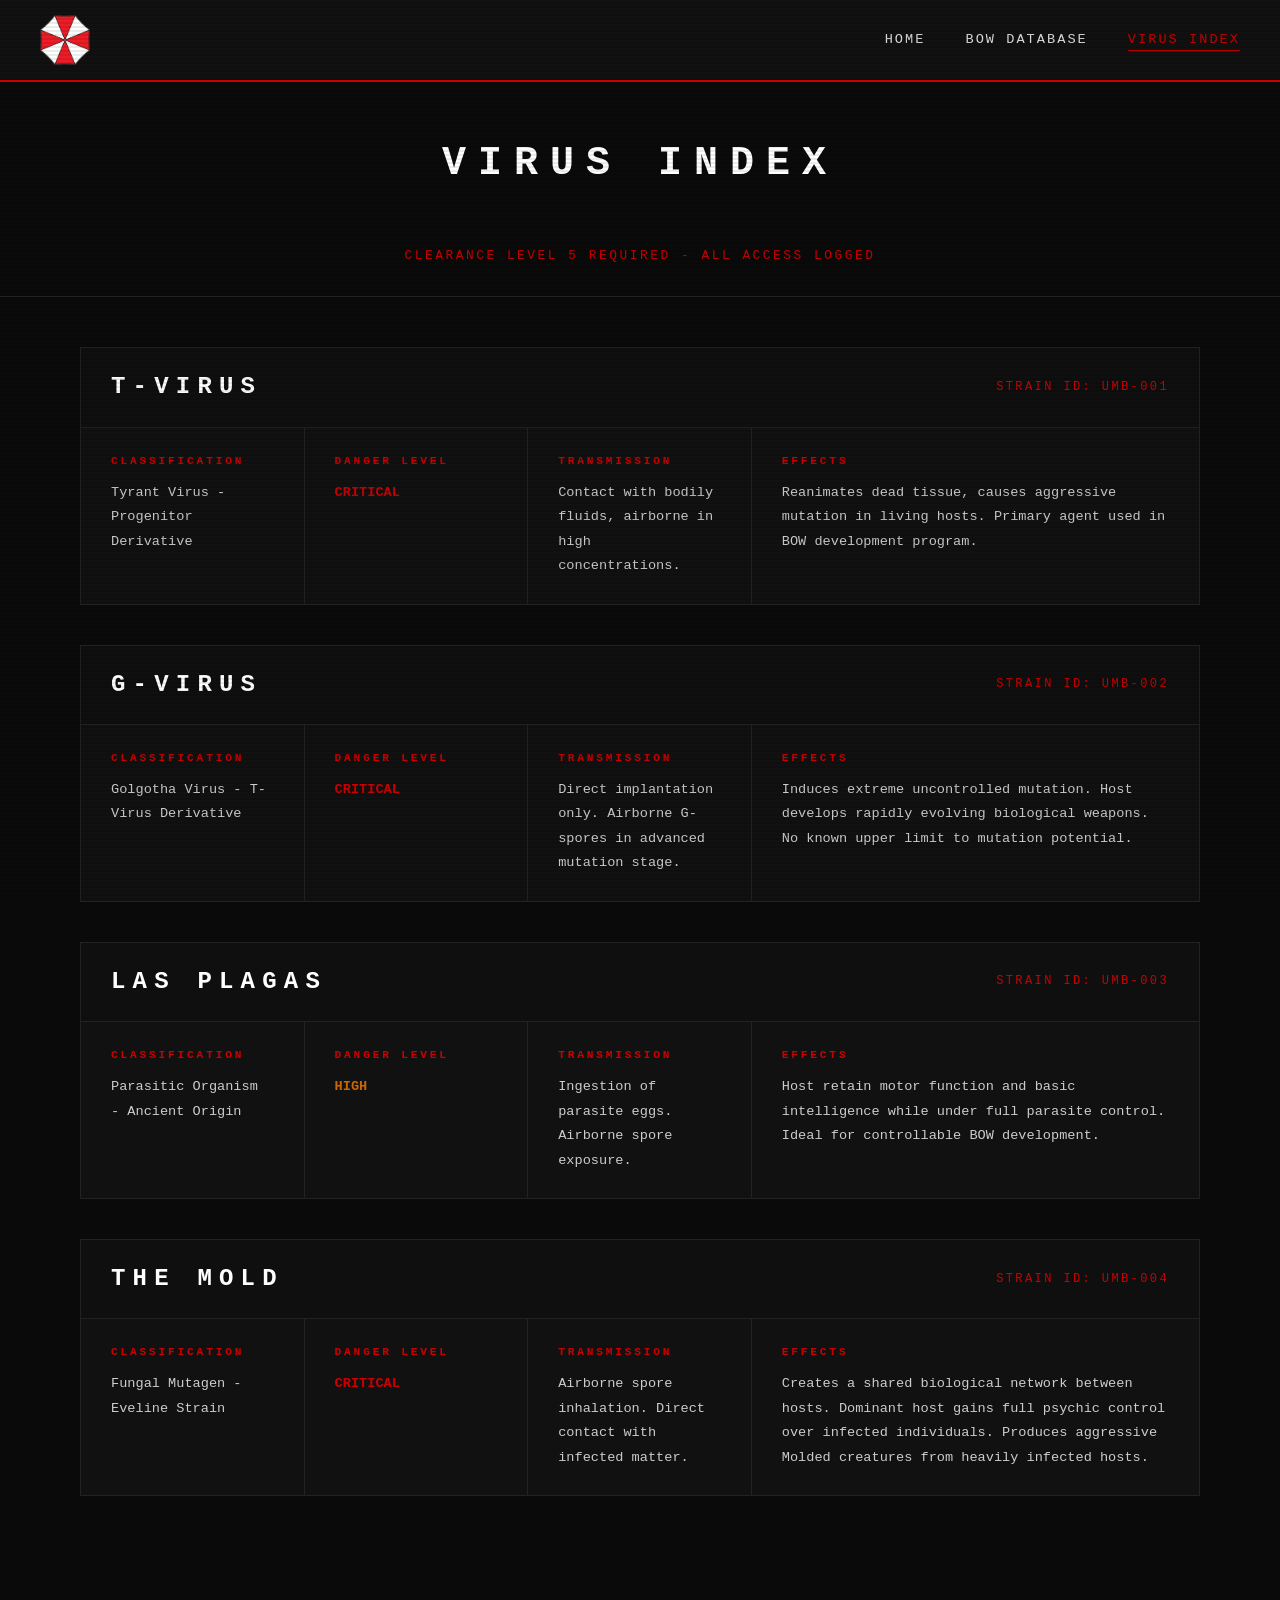
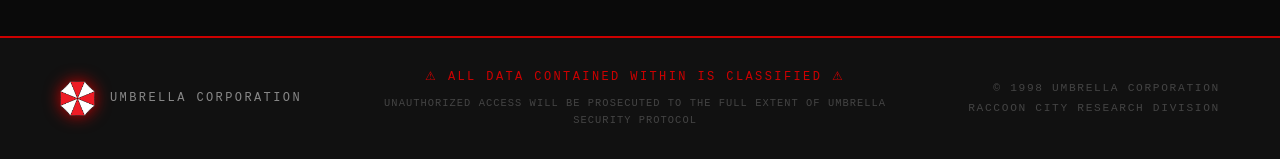
<file: virus.html>
<!DOCTYPE html>
<html lang="en">
  <head>
    <meta charset="UTF-8">
    <meta name="viewport" content="width=device-width, initial-scale=1.0">
    <title>Umbrella Corporation | Virus Index</title>
    <link rel="stylesheet" href="style.css">
    <link rel="icon" type="image/png" href="favicon.png">
  </head>
  <body>

    <!-- Scan Lines -->
    <div class="scanlines"></div>
    <div class="glitch-overlay"></div>

    <!-- Navigation Bar -->
     <nav class="navbar">
        <a href="index.html"><img src="images/umbrella-logo.png" alt="Umbrella Logo" class="nav-logo"></a>
        <ul class="nav-links">
            <li><a href="index.html">HOME</a></li>
            <li><a href="database.html">BOW DATABASE</a></li>
            <li><a href="virus.html" class="active">VIRUS INDEX</a></li>
        </ul>
     </nav>

     <!-- Page Header -->
     <div class="page-header">
        <h1>Virus Index</h1>
        <p>CLEARANCE LEVEL 5 REQUIRED - ALL ACCESS LOGGED</p>
     </div>

     <!-- Virus List -->
     <div class="virus-list">

        <!-- T-Virus -->
        <div class="virus-entry" id="t-virus">
          <div class="virus-header">
              <h2 class="virus-name">T-VIRUS</h2>
              <span class="virus-id">STRAIN ID: UMB-001</span>
            </div>
            <div class="virus-details">
              <div class="virus-stat">
                <h3>CLASSIFICATION</h3>
                <p>Tyrant Virus - Progenitor Derivative</p>
              </div>
              <div class="virus-stat">
                <h3>DANGER LEVEL</h3>
                <p class="critical">CRITICAL</p>
              </div>
              <div class="virus-stat">
                <h3>TRANSMISSION</h3>
                <p>Contact with bodily fluids, airborne in high concentrations.</p>
              </div>
              <div class="virus-stat">
                <h3>EFFECTS</h3>
                <p>Reanimates dead tissue, causes aggressive mutation in living hosts. Primary agent used in BOW development program.</p>
              </div>
            </div>
          </div>

        <!-- G-Virus -->
        <div class="virus-entry" id="g-virus">
          <div class="virus-header">
              <h2 class="virus-name">G-VIRUS</h2>
              <span class="virus-id">STRAIN ID: UMB-002</span>
            </div>
            <div class="virus-details">
              <div class="virus-stat">
                <h3>CLASSIFICATION</h3>
                <p>Golgotha Virus - T-Virus Derivative</p>
              </div>
              <div class="virus-stat">
                <h3>DANGER LEVEL</h3>
                <p class="critical">CRITICAL</p>
              </div>
              <div class="virus-stat">
                <h3>TRANSMISSION</h3>
                <p>Direct implantation only. Airborne G-spores in advanced mutation stage.</p>
              </div>
              <div class="virus-stat">
                <h3>EFFECTS</h3>
                <p>Induces extreme uncontrolled mutation. Host develops rapidly evolving biological weapons. No known upper limit to mutation potential.</p>
              </div>
            </div>
          </div>

        <!-- Las Plagas -->
        <div class="virus-entry" id="las-plagas">
          <div class="virus-header">
              <h2 class="virus-name">LAS PLAGAS</h2>
              <span class="virus-id">STRAIN ID: UMB-003</span>
            </div>
            <div class="virus-details">
              <div class="virus-stat">
                <h3>CLASSIFICATION</h3>
                <p>Parasitic Organism - Ancient Origin</p>
              </div>
              <div class="virus-stat">
                <h3>DANGER LEVEL</h3>
                <p class="high">HIGH</p>
              </div>
              <div class="virus-stat">
                <h3>TRANSMISSION</h3>
                <p>Ingestion of parasite eggs. Airborne spore exposure.</p>
              </div>
              <div class="virus-stat">
                <h3>EFFECTS</h3>
                <p>Host retain motor function and basic intelligence while under full parasite control. Ideal for controllable BOW development.</p>
              </div>
            </div>
          </div>

        <!-- Mold -->
        <div class="virus-entry" id="the-mold">
          <div class="virus-header">
              <h2 class="virus-name">THE MOLD</h2>
              <span class="virus-id">STRAIN ID: UMB-004</span>
            </div>
            <div class="virus-details">
              <div class="virus-stat">
                <h3>CLASSIFICATION</h3>
                <p>Fungal Mutagen - Eveline Strain</p>
              </div>
              <div class="virus-stat">
                <h3>DANGER LEVEL</h3>
                <p class="critical">CRITICAL</p>
              </div>
              <div class="virus-stat">
                <h3>TRANSMISSION</h3>
                <p>Airborne spore inhalation. Direct contact with infected matter.</p>
              </div>
              <div class="virus-stat">
                <h3>EFFECTS</h3>
                <p>Creates a shared biological network between hosts. Dominant host gains full psychic control over infected individuals. Produces aggressive Molded creatures from heavily infected hosts.</p>
              </div>
            </div>
          </div>  
       </div>

     <!-- Footer -->
     <footer class="footer">
      <div class="footer-logo">
        <img src="images/umbrella-logo.png" alt="Umbrella Logo">
        <span>UMBRELLA CORPORATION</span>
      </div>
      <div class="footer-middle">
        <p class="footer-classified">⚠ ALL DATA CONTAINED WITHIN IS CLASSIFIED ⚠</p>
        <p class="footer-sub">UNAUTHORIZED ACCESS WILL BE PROSECUTED TO THE FULL EXTENT OF UMBRELLA SECURITY PROTOCOL</p>
      </div>
      <div class="footer-copy">
        <p>© 1998 UMBRELLA CORPORATION</p>
        <p>RACCOON CITY RESEARCH DIVISION</p>
      </div>
     </footer>
     
<script>
  const overlay = document.querySelector('.glitch-overlay');

  // Glitch in on page load
  overlay.classList.add('glitch-in');

  // Glitch transition for all links
  document.querySelectorAll('a').forEach(link => {
    link.addEventListener('click', function(e) {
      const href = this.getAttribute('href');
      if (!href || href.startsWith('http')) return;

      // Skip jump links on same page
      if (href.startsWith('#')) return;

      e.preventDefault();
      overlay.classList.remove('glitch-in');
      overlay.classList.add('active', 'glitch-out');
      setTimeout(() => {
        window.location.href = href;
      }, 500);
    });
  });

  // Highlight virus card if jumped to via anchor
  function highlightVirusFromHash() {
    const hash = window.location.hash;
    if (!hash) return;

    const target = document.querySelector(hash);
    if (!target) return;

    // Wait for glitch in to finish then highlight
    setTimeout(() => {
      target.classList.add('highlighted');

      // Remove class after animation finishes
      setTimeout(() => {
        target.classList.remove('highlighted');
      }, 2000);
    }, 800);
  }

  // Run on page load
  highlightVirusFromHash();
</script>

  </body>
</html>
</file>
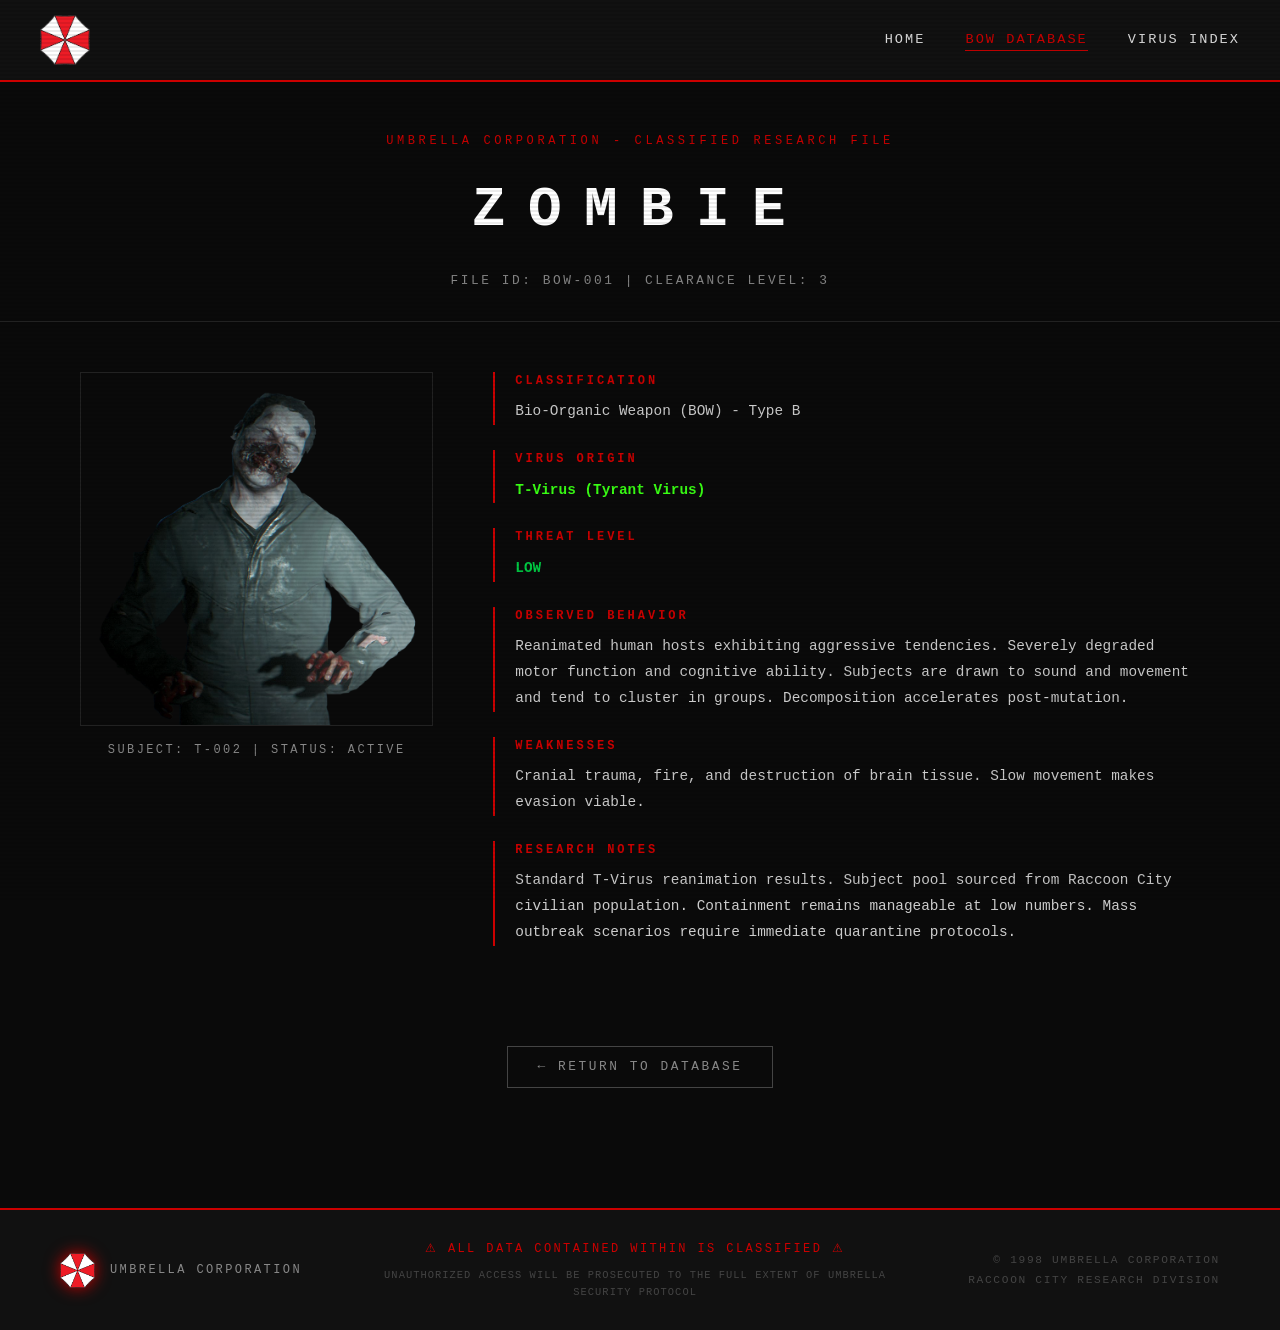
<file: zombie.html>
<!DOCTYPE html>
<html lang="en">
  <head>
    <meta charset="UTF-8">
    <meta name="viewport" content="width=device-width, initial-scale=1.0">
    <title>Umbrella Corporation | Zombie Research File</title>
    <link rel="stylesheet" href="style.css">
    <link rel="icon" type="image/png" href="favicon.png">
  </head>
  <body>

    <!-- Scan Lines -->
    <div class="scanlines"></div>
    <div class="glitch-overlay"></div>

    <!-- Navigation Bar -->
    <nav class="navbar">
      <a href="index.html"><img src="images/umbrella-logo.png" alt="Umbrella Logo" class="nav-logo"></a>
      <ul class="nav-links">
        <li><a href="index.html">HOME</a></li>
        <li><a href="database.html" class="active">BOW DATABASE</a></li>
        <li><a href="virus.html">VIRUS INDEX</a></li>
      </ul>
    </nav>

    <!-- File Header -->
    <div class="file-header">
      <p class="file-label">UMBRELLA CORPORATION - CLASSIFIED RESEARCH FILE</p>
      <h1 class="creature-name">ZOMBIE</h1>
      <p class="file-id">FILE ID: BOW-001 | CLEARANCE LEVEL: 3</p>
    </div>

    <!-- Main Content -->
     <div class="file-content">

      <!-- Left Column - Image -->
      <div class="file-image">
        <img src="images/zombie.png" alt="Zombie">
        <p class="image-caption">SUBJECT: T-002 | STATUS: ACTIVE</p>
      </div>

      <!-- Right Column - Data -->
      <div class="file-data">

        <div class="data-block">
          <h3>CLASSIFICATION</h3>
          <p>Bio-Organic Weapon (BOW) - Type B</p>
        </div>

        <div class="data-block">
          <h3>VIRUS ORIGIN</h3>
          <p><a href="virus.html#t-virus" class="virus-t">T-Virus (Tyrant Virus)</a></p>
        </div>

        <div class="data-block">
          <h3>THREAT LEVEL</h3>
          <p class="low">LOW</p>
        </div>

        <div class="data-block">
          <h3>OBSERVED BEHAVIOR</h3>
          <p>Reanimated human hosts exhibiting aggressive tendencies. Severely degraded motor function and cognitive ability. Subjects are drawn to sound and movement and tend to cluster in groups. Decomposition accelerates post-mutation.</p>
        </div>

        <div class="data-block">
          <h3>WEAKNESSES</h3>
          <p>Cranial trauma, fire, and destruction of brain tissue. Slow movement makes evasion viable.</p>
        </div>

        <div class="data-block">
            <h3>RESEARCH NOTES</h3>
            <p>Standard T-Virus reanimation results. Subject pool sourced from Raccoon City civilian population. Containment remains manageable at low numbers. Mass outbreak scenarios require immediate quarantine protocols.</p>
        </div>

      </div>
     </div>

     <!-- Back Button -->
     <div class="back-btn-container">
        <a href="database.html" class="back-btn">← RETURN TO DATABASE</a>
     </div>

     <!-- Footer -->
     <footer class="footer">
      <div class="footer-logo">
        <img src="images/umbrella-logo.png" alt="Umbrella Logo">
        <span>UMBRELLA CORPORATION</span>
      </div>
      <div class="footer-middle">
        <p class="footer-classified">⚠ ALL DATA CONTAINED WITHIN IS CLASSIFIED ⚠</p>
        <p class="footer-sub">UNAUTHORIZED ACCESS WILL BE PROSECUTED TO THE FULL EXTENT OF UMBRELLA SECURITY PROTOCOL</p>
      </div>
      <div class="footer-copy">
        <p>© 1998 UMBRELLA CORPORATION</p>
        <p>RACCOON CITY RESEARCH DIVISION</p>
      </div>
     </footer>
     
     <script>
       const overlay = document.querySelector('.glitch-overlay');

       // Glitch in on page load
       overlay.classList.add('glitch-in');

       // Glitch transition for all links
       document.querySelectorAll('a').forEach(link => {
        link.addEventListener('click', function(e) {
          const href = this.getAttribute('href');
            if (!href || href.startsWith('http')) return;
            e.preventDefault();
            overlay.classList.remove('glitch-in');
            overlay.classList.add('active', 'glitch-out');
            setTimeout(() => {
               window.location.href = href;
      }, 500);
    });
  });
</script>

  </body>
</html>
</file>
<file: style.css>
/* =====================
   GLOBAL STYLES
===================== */

* {
  margin: 0;
  padding: 0;
  box-sizing: border-box;
}

body {
  background-color: #0a0a0a;
  color: #e0e0e0;
  font-family: 'Courier New', Courier, monospace;
  line-height: 1.6;
}

h1, h2, h3 {
  letter-spacing: 0.1em;
  text-transform: uppercase;
}

a {
  text-decoration: none;
  color: inherit;
}

img {
  max-width: 100%;
  display: block;
}

/* =====================
   NAVBAR
===================== */

.navbar {
  display: flex;
  align-items: center;
  justify-content: space-between;
  padding: 15px 40px;
  background-color: #111111;
  border-bottom: 2px solid #cc0000;
  position: sticky;
  top: 0;
  z-index: 100;
}

.nav-logo {
  width: 50px;
  height: 50px;
  object-fit: contain;
  cursor: pointer;
  transition: filter 0.3s ease;
}

.nav-logo:hover {
  filter: drop-shadow(0 0 10px #cc0000);
}

.nav-links {
  list-style: none;
  display: flex;
  gap: 40px;
}

.nav-links a {
  color: #e0e0e0;
  font-size: 0.85rem;
  letter-spacing: 0.15em;
  text-transform: uppercase;
  transition: color 0.3s ease;
}

.nav-links a:hover {
  color: #cc0000;
}

/* =====================
   LANDING PAGE
===================== */

.landing {
  display: flex;
  flex-direction: column;
  align-items: center;
  justify-content: center;
  min-height: calc(100vh - 82px);
  text-align: center;
  padding: 40px 20px;
  background-color: #0a0a0a;
}

.logo-container img {
  width: 150px;
  height: 150px;
  object-fit: contain;
  margin-bottom: 30px;
  filter: drop-shadow(0 0 20px #cc0000);
}

.company-title {
  font-size: 3rem;
  color: #ffffff;
  letter-spacing: 0.3rem;
  margin-bottom: 10px;
}

.company-subtitle {
  font-size: 0.9rem;
  color: #888888;
  letter-spacing: 0.3rem;
  margin-bottom: 40px;
  text-transform: uppercase;
}

.warning-badge {
  border: 1px solid #cc0000;
  color: #cc0000;
  padding: 10px 30px;
  font-size: 0.8rem;
  letter-spacing: 0.2rem;
  margin-bottom: 40px;
  animation: flicker 3s infinite;
}

.enter-btn {
  background-color: #cc0000;
  color: #ffffff;
  border: none;
  padding: 15px 50px;
  font-family: 'Courier New', Courier, monospace;
  font-size: 1rem;
  letter-spacing: 0.2rem;
  cursor: pointer;
  transition: background-color 0.3s ease, box-shadow 0.3s ease;
}

.enter-btn:hover {
  background-color: #aa0000;
  box-shadow: 0 0 20px #cc0000;
}

@keyframes flicker {
  0%   { opacity: 1; }
  5%   { opacity: 0.5; }
  6%   { opacity: 1; }
  20%  { opacity: 1; }
  21%  { opacity: 0.2; }
  22%  { opacity: 1; }
  40%  { opacity: 1; }
  41%  { opacity: 0.6; }
  43%  { opacity: 0; }
  44%  { opacity: 1; }
  70%  { opacity: 1; }
  71%  { opacity: 0.15; }
  72%  { opacity: 1; }
  90%  { opacity: 1; }
  91%  { opacity: 0; }
  92%  { opacity: 0.5; }
  93%  { opacity: 0; }
  94%  { opacity: 1; }
  100% { opacity: 1; }
}

/* =====================
   PAGE HEADER
===================== */

.page-header {
  text-align: center;
  padding: 50px 20px 30px;
  border-bottom: 1px solid #222222;
  margin-bottom: 50px;
}

.page-header h1 {
  font-size: 2.5rem;
  color: #ffffff;
  letter-spacing: 0.3em;
  margin-bottom: 50px;
}

.page-header p {
  color: #cc0000;
  font-size: 0.8rem;
  letter-spacing: 0.2em;
}

/* =====================
   CREATURE GRID
===================== */

.creature-grid {
  display: grid;
  grid-template-columns: repeat(auto-fill, minmax(280px, 1fr));
  gap: 30px;
  padding: 0 60px 60px;
  max-width: 1400px;
  margin: 0 auto;
}

.creature-card {
  background-color: #111111;
  border: 1px solid #222222;
  transition: border-color 0.3s ease, 
              transform 0.3s ease,
              box-shadow 0.3s ease;
  overflow: hidden;
}

.creature-card:hover {
  border-color: #cc0000;
  transform: translateY(-8px);
  box-shadow: 0 5px 10px rgba(204, 0, 0, 0.3),
              0 10px 20px rgba(0, 0, 0, 0.8);
  animation: float 1s ease-in-out infinite;
}

.creature-card img {
  width: 100%;
  height: 250px;
  object-fit: cover;
  filter: grayscale(30%);
  transition: filter 0.3s ease;
}

.creature-card:hover img {
  filter: grayscale(0%);
}

.card-info {
  padding: 20px;
  border-top: 1px solid #222222;
}

.card-info h2 {
  font-size: 1.2rem;
  color: #ffffff;
  letter-spacing: 0.1em;
  margin-bottom: 15px;
}

.card-info .virus-origin {
  font-size: 0.8rem;
  color: #888888;
  letter-spacing: 0.1em;
  margin-bottom: 15px;
}

.threat-level {
  font-size: 0.8rem;
  color: #888888;
  letter-spacing: 0.1em;
  margin-bottom: 15px;
}

/* =====================
   FLOAT ANIMATION
===================== */

@keyframes float {
  0%   { transform: translateY(0px); }
  50%  { transform: translateY(-8px); }
  100% { transform: translateY(0px); }
}

/* =====================
   THREAT LEVEL COLORS
===================== */

.low {
  color: #00cc44;
  font-weight: bold;
}

.moderate {
  color: #ccaa00;
  font-weight: bold;
}

.high {
  color: #cc6600;
  font-weight: bold;
}

.critical {
  color: #cc0000;
  font-weight: bold;
  animation: flicker 3s infinite;
}

/* =====================
   VIEW FILE BUTTON
===================== */

.view-file-btn {
  display: inline-block;
  background-color: transparent;
  border: 1px solid #cc0000;
  color: #cc0000;
  padding: 8px 20px;
  font-family: 'Courier New', Courier, monospace;
  font-size: 0.75rem;
  letter-spacing: 0.15em;
  text-transform: uppercase;
  transition: background-color 0.3s ease, color 0.3s ease;
}

.view-file-btn:hover {
  background-color: #cc0000;
  color: #ffffff;
}

/* =====================
   FILE HEADER
===================== */

.file-header {
  text-align: center;
  padding: 50px 20px 30px;
  border-bottom: 1px solid #222222;
  margin-bottom: 50px;
}

.file-label {
  color: #cc0000;
  font-size: 0.75rem;
  letter-spacing: 0.3em;
  margin-bottom: 15px;
}

.creature-name {
  font-size: 3.5rem;
  color: #ffffff;
  letter-spacing: 0.4em;
  margin-bottom: 15px;
}

.file-id {
  color: #888888;
  font-size: 0.8rem;
  letter-spacing: 0.2em;
}

/* =====================
   FILE CONTENT
===================== */

.file-content {
  display: flex;
  gap: 60px;
  padding: 0 80px 80px;
  max-width: 1400px;
  margin: 0 auto;
}

.file-image {
  flex: 1;
  display: flex;
  flex-direction: column;
  align-items: center;
}

.file-image img {
  width: 100%;
  max-width: 450px;
  border: 1px solid #222222;
  filter: grayscale(30%);
}

.image-caption {
  margin-top: 15px;
  font-size: 0.75rem;
  color: #888888;
  letter-spacing: 0.2em;
  text-align: center;
}

.file-data {
  flex: 2;
  display: flex;
  flex-direction: column;
  gap: 25px;
}

.data-block {
  border-left: 2px solid #cc0000;
  padding-left: 20px;
  color: #cccccc;
}

.data-block h3 {
  font-size: 0.75rem;
  color: #cc0000;
  letter-spacing: 0.25em;
  margin-bottom: 8px;
}

.data-block p {
  font-size: 0.9rem;
  line-height: 1.8;
}

/* =====================
   BACK BUTTON
===================== */

.back-btn-container {
  text-align: center;
  padding: 20px 0 60px;
}

.back-btn {
  display: inline-block;
  border: 1px solid #444444;
  color: #888888;
  padding: 10px 30px;
  font-family: 'Courier New', Courier, monospace;
  font-size: 0.8rem;
  letter-spacing: 0.2em;
  text-transform: uppercase;
  transition: border-color 0.3s ease, color 0.3s ease;
}

.back-btn:hover {
  border-color: #cc0000;
  color: #cc0000;
}

.virus-list {
  display: flex;
  flex-direction: column;
  gap: 40px;
  padding: 0 80px 80px;
  max-width: 1400px;
  margin: 0 auto;
  color: #cccccc;
}

.virus-entry {
  border: 1px solid #222222;
  background-color: #111111;
  transition: border-color 0.3s ease, box-shadow 0.3s ease;
}

.virus-entry:hover {
  border-color: #cc0000;
  box-shadow: 0 0 30px rgba(204, 0, 0, 0.15);
}

.virus-header {
  display: flex;
  align-items: center;
  justify-content: space-between;
  padding: 20px 30px;
  border-bottom: 1px solid #222222;
  background-color: #0f0f0f;
}

.virus-name {
  font-size: 1.5rem;
  color: #ffffff;
  letter-spacing: 0.3em;
}

.virus-id {
  font-size: 0.75rem;
  color: #cc0000;
  letter-spacing: 0.2em;
}

.virus-details {
  display: grid;
  grid-template-columns: repeat(auto-fill, minmax(220px, 1fr));
  gap: 0;
  padding: 0;
}

.virus-stat {
  padding: 25px 30px;
  border-right: 1px solid #222222;
}

.virus-stat:last-child {
  grid-column: span 2;
  border-right: none;
  border-bottom: none;
}

.virus-stat h3 {
  font-size: 0.7rem;
  color: #cc0000;
  letter-spacing: 0.25em;
  margin-bottom: 10px;
}

.virus-stat p {
  font-size: 0.85rem;
  line-height: 1.8;
}

/* =====================
   FILE PAGE LOAD ANIMATION
===================== */

.file-header,
.file-image,
.data-block,
.back-btn-container {
  opacity: 0;
  transform: translateY(20px);
  animation: fadeInUp 0.5s ease forwards;
}

@keyframes fadeInUp {
  0%   { opacity: 0; transform: translateY(20px); }
  100% { opacity: 1; transform: translateY(0px); }
}

/* Stagger each element */
.file-header          { animation-delay: 0.1s; }
.file-image           { animation-delay: 0.3s; }
.data-block:nth-child(1) { animation-delay: 0.5s; }
.data-block:nth-child(2) { animation-delay: 0.7s; }
.data-block:nth-child(3) { animation-delay: 0.9s; }
.data-block:nth-child(4) { animation-delay: 1.1s; }
.data-block:nth-child(5) { animation-delay: 1.3s; }
.data-block:nth-child(6) { animation-delay: 1.5s; }
.back-btn-container   { animation-delay: 1.7s; }

/* =====================
   SCANLINE EFFECT
===================== */

.scanlines {
  position: fixed;
  top: 0;
  left: 0;
  width: 100%;
  height: 100%;
  background: repeating-linear-gradient(
    to bottom,
    transparent 0px,
    transparent 2px,
    rgba(0, 0, 0, 0.08) 2px,
    rgba(0, 0, 0, 0.08) 4px
  );
  pointer-events: none;
  z-index: 9999;
}

/* =====================
   ACTIVE NAV LINK
===================== */

.nav-links a.active {
  color: #cc0000;
  border-bottom: 1px solid #cc0000;
  padding-bottom: 3px;
}

/* =====================
   FOOTER
===================== */

.footer {
  display: flex;
  align-items: center;
  justify-content: space-between;
  padding: 30px 60px;
  border-top: 2px solid #cc0000;
  background-color: #111111;
  margin-top: 60px;
  gap: 20px;
}

.footer-logo {
  display: flex;
  align-items: center;
  gap: 15px;
}

.footer-logo img {
  width: 35px;
  height: 35px;
  object-fit: contain;
  filter: drop-shadow(0 0 8px #cc0000);
}

.footer-logo span {
  font-size: 0.75rem;
  color: #888888;
  letter-spacing: 0.2em;
}

.footer-middle {
  text-align: center;
  flex: 1;
  padding: 0 40px;
}

.footer-classified {
  color: #cc0000;
  font-size: 0.75rem;
  letter-spacing: 0.2em;
  margin-bottom: 8px;
  animation: flicker 3s infinite;
}

.footer-sub {
  color: #444444;
  font-size: 0.65rem;
  letter-spacing: 0.1em;
  line-height: 1.6;
}

.footer-copy {
  text-align: right;
}

.footer-copy p {
  color: #444444;
  font-size: 0.7rem;
  letter-spacing: 0.15em;
  line-height: 1.8;
}

/* =====================
   SCROLLBAR
===================== */

::-webkit-scrollbar {
  width: 8px;
}

::-webkit-scrollbar-track {
  background-color: #0a0a0a;
}

::-webkit-scrollbar-thumb {
  background-color: #cc0000;
  border-radius: 0px;
}

::-webkit-scrollbar-thumb:hover {
  background-color: #aa0000;
}

/* =====================
   GLITCH TRANSITION
===================== */

.glitch-overlay {
  position: fixed;
  top: 0;
  left: 0;
  width: 100%;
  height: 100%;
  opacity: 0;
  pointer-events: none;
  z-index: 99998;
  background-image: 
    repeating-linear-gradient(
      0deg,
      rgba(0, 0, 0, 0.3) 0px,
      rgba(0, 0, 0, 0.3) 1px,
      transparent 1px,
      transparent 2px
    ),
    repeating-linear-gradient(
      90deg,
      rgba(20, 20, 20, 0.2) 0px,
      rgba(20, 20, 20, 0.2) 1px,
      transparent 1px,
      transparent 3px
    );
  background-color: #111111;
}

.glitch-overlay.glitch-out {
  animation: glitchOut 0.5s ease forwards;
}

.glitch-overlay.glitch-in {
  animation: glitchIn 0.6s ease forwards;
}

.glitch-overlay.active {
  pointer-events: all;
}

@keyframes glitchOut {
  0%   { opacity: 0; }
  10%  { opacity: 0.4; }
  15%  { opacity: 0.1; }
  25%  { opacity: 0.6; }
  30%  { opacity: 0.2; }
  45%  { opacity: 0.7; }
  50%  { opacity: 0.3; }
  65%  { opacity: 0.8; }
  75%  { opacity: 0.4; }
  90%  { opacity: 0.9; }
  100% { opacity: 1; }
}

@keyframes glitchIn {
  0%   { opacity: 1; }
  15%  { opacity: 0.7; }
  20%  { opacity: 0.9; }
  35%  { opacity: 0.4; }
  40%  { opacity: 0.6; }
  55%  { opacity: 0.3; }
  60%  { opacity: 0.5; }
  75%  { opacity: 0.2; }
  85%  { opacity: 0.3; }
  95%  { opacity: 0.1; }
  100% { opacity: 0; }
}

/* =====================
   LOADER SCREEN
===================== */

.loader-screen {
  position: fixed;
  top: 0;
  left: 0;
  width: 100%;
  height: 100%;
  background-color: #0a0a0a;
  display: flex;
  align-items: center;
  justify-content: center;
  z-index: 99997;
  opacity: 0;
  pointer-events: none;
  transition: opacity 0.3s ease;
}

.loader-screen.active {
  opacity: 1;
  pointer-events: all;
}

.loader-content {
  display: flex;
  flex-direction: column;
  align-items: center;
  text-align: center;
  gap: 20px;
  width: 500px;
}

.loader-logo {
  width: 100px;
  height: 100px;
  object-fit: contain;
  filter: drop-shadow(0 0 20px #cc0000);
  animation: flicker 3s infinite;
}

.loader-title {
  font-size: 1.8rem;
  color: #ffffff;
  letter-spacing: 0.4em;
}

.loader-subtitle {
  font-size: 0.75rem;
  color: #888888;
  letter-spacing: 0.3em;
  text-transform: uppercase;
}

.loader-status {
  font-size: 0.8rem;
  color: #cc0000;
  letter-spacing: 0.2em;
  min-height: 20px;
  animation: flicker 2s infinite;
}

.loader-bar-container {
  width: 100%;
  height: 4px;
  background-color: #222222;
  border: 1px solid #333333;
}

.loader-bar {
  height: 100%;
  width: 0%;
  background-color: #cc0000;
  transition: width 0.1s ease;
  box-shadow: 0 0 10px #cc0000;
}

.loader-percent {
  font-size: 0.85rem;
  color: #888888;
  letter-spacing: 0.2em;
}

.loader-warning {
  font-size: 0.65rem;
  color: #444444;
  letter-spacing: 0.15em;
  margin-top: 20px;
  animation: flicker 3s infinite;
}

/* =====================
   VIRUS COLORS
===================== */

.virus-t {
  color: #39ff14;
  font-weight: bold;
}

.virus-g {
  color: #9b30ff;
  font-weight: bold;
}

.virus-plagas {
  color: #ff8c00;
  font-weight: bold;
}

.virus-mold {
  color: #00b894;
  font-weight: bold;
}

/* =====================
   ANCHOR OFFSET FIX
===================== */

.virus-entry {
  scroll-margin-top: 90px;
}

/* =====================
   VIRUS ENTRY GLOW ON HOVER
===================== */

#t-virus:hover {
  border-color: #39ff14;
  box-shadow: 0 0 30px rgba(57, 255, 20, 0.2);
}

#g-virus:hover {
  border-color: #9b30ff;
  box-shadow: 0 0 30px rgba(155, 48, 255, 0.2);
}

#las-plagas:hover {
  border-color: #ff8c00;
  box-shadow: 0 0 30px rgba(255, 140, 0, 0.2);
}

#the-mold:hover {
  border-color: #00b894;
  box-shadow: 0 0 30px rgba(0, 184, 148, 0.2);
}

/* =====================
   VIRUS HIGHLIGHT ON JUMP
===================== */

@keyframes highlightTVirus {
  0%   { box-shadow: none; border-color: #222222; }
  20%  { box-shadow: 0 0 60px rgba(57, 255, 20, 0.5); border-color: #39ff14; }
  40%  { box-shadow: 0 0 40px rgba(57, 255, 20, 0.2); border-color: #39ff14; }
  60%  { box-shadow: 0 0 60px rgba(57, 255, 20, 0.5); border-color: #39ff14; }
  80%  { box-shadow: 0 0 20px rgba(57, 255, 20, 0.1); border-color: #444444; }
  100% { box-shadow: none; border-color: #222222; }
}

@keyframes highlightGVirus {
  0%   { box-shadow: none; border-color: #222222; }
  20%  { box-shadow: 0 0 60px rgba(155, 48, 255, 0.5); border-color: #9b30ff; }
  40%  { box-shadow: 0 0 40px rgba(155, 48, 255, 0.2); border-color: #9b30ff; }
  60%  { box-shadow: 0 0 60px rgba(155, 48, 255, 0.5); border-color: #9b30ff; }
  80%  { box-shadow: 0 0 20px rgba(155, 48, 255, 0.1); border-color: #444444; }
  100% { box-shadow: none; border-color: #222222; }
}

@keyframes highlightPlagas {
  0%   { box-shadow: none; border-color: #222222; }
  20%  { box-shadow: 0 0 60px rgba(255, 140, 0, 0.5); border-color: #ff8c00; }
  40%  { box-shadow: 0 0 40px rgba(255, 140, 0, 0.2); border-color: #ff8c00; }
  60%  { box-shadow: 0 0 60px rgba(255, 140, 0, 0.5); border-color: #ff8c00; }
  80%  { box-shadow: 0 0 20px rgba(255, 140, 0, 0.1); border-color: #444444; }
  100% { box-shadow: none; border-color: #222222; }
}

@keyframes highlightMold {
  0%   { box-shadow: none; border-color: #222222; }
  20%  { box-shadow: 0 0 60px rgba(0, 184, 148, 0.5); border-color: #00b894; }
  40%  { box-shadow: 0 0 40px rgba(0, 184, 148, 0.2); border-color: #00b894; }
  60%  { box-shadow: 0 0 60px rgba(0, 184, 148, 0.5); border-color: #00b894; }
  80%  { box-shadow: 0 0 20px rgba(0, 184, 148, 0.1); border-color: #444444; }
  100% { box-shadow: none; border-color: #222222; }
}

#t-virus.highlighted   { animation: highlightTVirus 2s ease forwards; }
#g-virus.highlighted   { animation: highlightGVirus 2s ease forwards; }
#las-plagas.highlighted { animation: highlightPlagas 2s ease forwards; }
#the-mold.highlighted  { animation: highlightMold 2s ease forwards; }

/* =====================
   ARK LAB GATE
===================== */

.ark-gate {
  position: fixed;
  top: 0;
  left: 0;
  width: 100%;
  height: 100%;
  background-color: #0a0a0a;
  display: flex;
  align-items: center;
  justify-content: center;
  z-index: 1000;
}

.ark-gate-content {
  display: flex;
  flex-direction: column;
  align-items: center;
  text-align: center;
  gap: 25px;
  width: 500px;
  padding: 20px;
}

.ark-logo {
  margin-bottom: 10px;
}

.ark-logo-text {
  font-size: 5rem;
  color: #ffffff;
  letter-spacing: 0.8em;
  line-height: 1;
  text-indent: 0.8em;
}

.ark-logo-sub {
  font-size: 0.7rem;
  color: #888888;
  letter-spacing: 0.3em;
}

.ark-warning {
  color: #cc0000;
  font-size: 0.8rem;
  letter-spacing: 0.2em;
  border: 1px solid #cc0000;
  padding: 10px 30px;
  animation: flicker 3s infinite;
}

.ark-instruction {
  color: #888888;
  font-size: 0.8rem;
  letter-spacing: 0.25em;
}

.ark-input-container {
  width: 100%;
}

.ark-input {
  width: 100%;
  background-color: #111111;
  border: 1px solid #333333;
  color: #ffffff;
  font-family: 'Courier New', Courier, monospace;
  font-size: 1.5rem;
  letter-spacing: 0.5em;
  text-align: center;
  padding: 15px;
  outline: none;
  transition: border-color 0.3s ease;
}

.ark-input:focus {
  border-color: #cc0000;
}

.ark-submit-btn {
  background-color: transparent;
  border: 1px solid #cc0000;
  color: #cc0000;
  font-family: 'Courier New', Courier, monospace;
  font-size: 0.85rem;
  letter-spacing: 0.2em;
  padding: 12px 40px;
  cursor: pointer;
  transition: background-color 0.3s ease, color 0.3s ease;
}

.ark-submit-btn:hover {
  background-color: #cc0000;
  color: #ffffff;
}

.ark-feedback {
  font-size: 0.8rem;
  letter-spacing: 0.2em;
  min-height: 20px;
}

.ark-feedback.success {
  color: #39ff14;
}

.ark-feedback.error {
  color: #cc0000;
  animation: flicker 0.5s ease;
}

.ark-disclaimer {
  font-size: 0.65rem;
  color: #333333;
  letter-spacing: 0.1em;
  line-height: 2;
  margin-top: 20px;
}

@keyframes shake {
  0%   { transform: translateX(0); }
  20%  { transform: translateX(-10px); }
  40%  { transform: translateX(10px); }
  60%  { transform: translateX(-10px); }
  80%  { transform: translateX(10px); }
  100% { transform: translateX(0); }
}

.ark-input.shake {
  animation: shake 0.5 ease;
  border-color: #cc0000;
}

/* =====================
   ARK SHOP HEADER
===================== */

.ark-nav-brand {
  display: flex;
  flex-direction: column;
  gap: 2px;
}

.ark-nav-title {
  font-size: 0.9rem;
  color: #ffffff;
  letter-spacing: 0.3em;
}

.ark-nav-sub {
  font-size: 0.65rem;
  color: #cc0000;
  letter-spacing: 0.2em;
}

.ark-shop-header {
  text-align: center;
  padding: 50px 20px 30px;
  border-bottom: 1px solid #222222;
  margin-bottom: 50px;
}

.ark-shop-label {
  color: #cc0000;
  font-size: 0.75rem;
  letter-spacing: 0.3em;
  margin-bottom: 15px;
}

.ark-shop-title {
  font-size: 2.5rem;
  color: #ffffff;
  letter-spacing: 0.3em;
  margin-bottom: 15px;
}

.ark-shop-sub {
  color: #888888;
  font-size: 0.75rem;
  letter-spacing: 0.2em;
}
</file>
